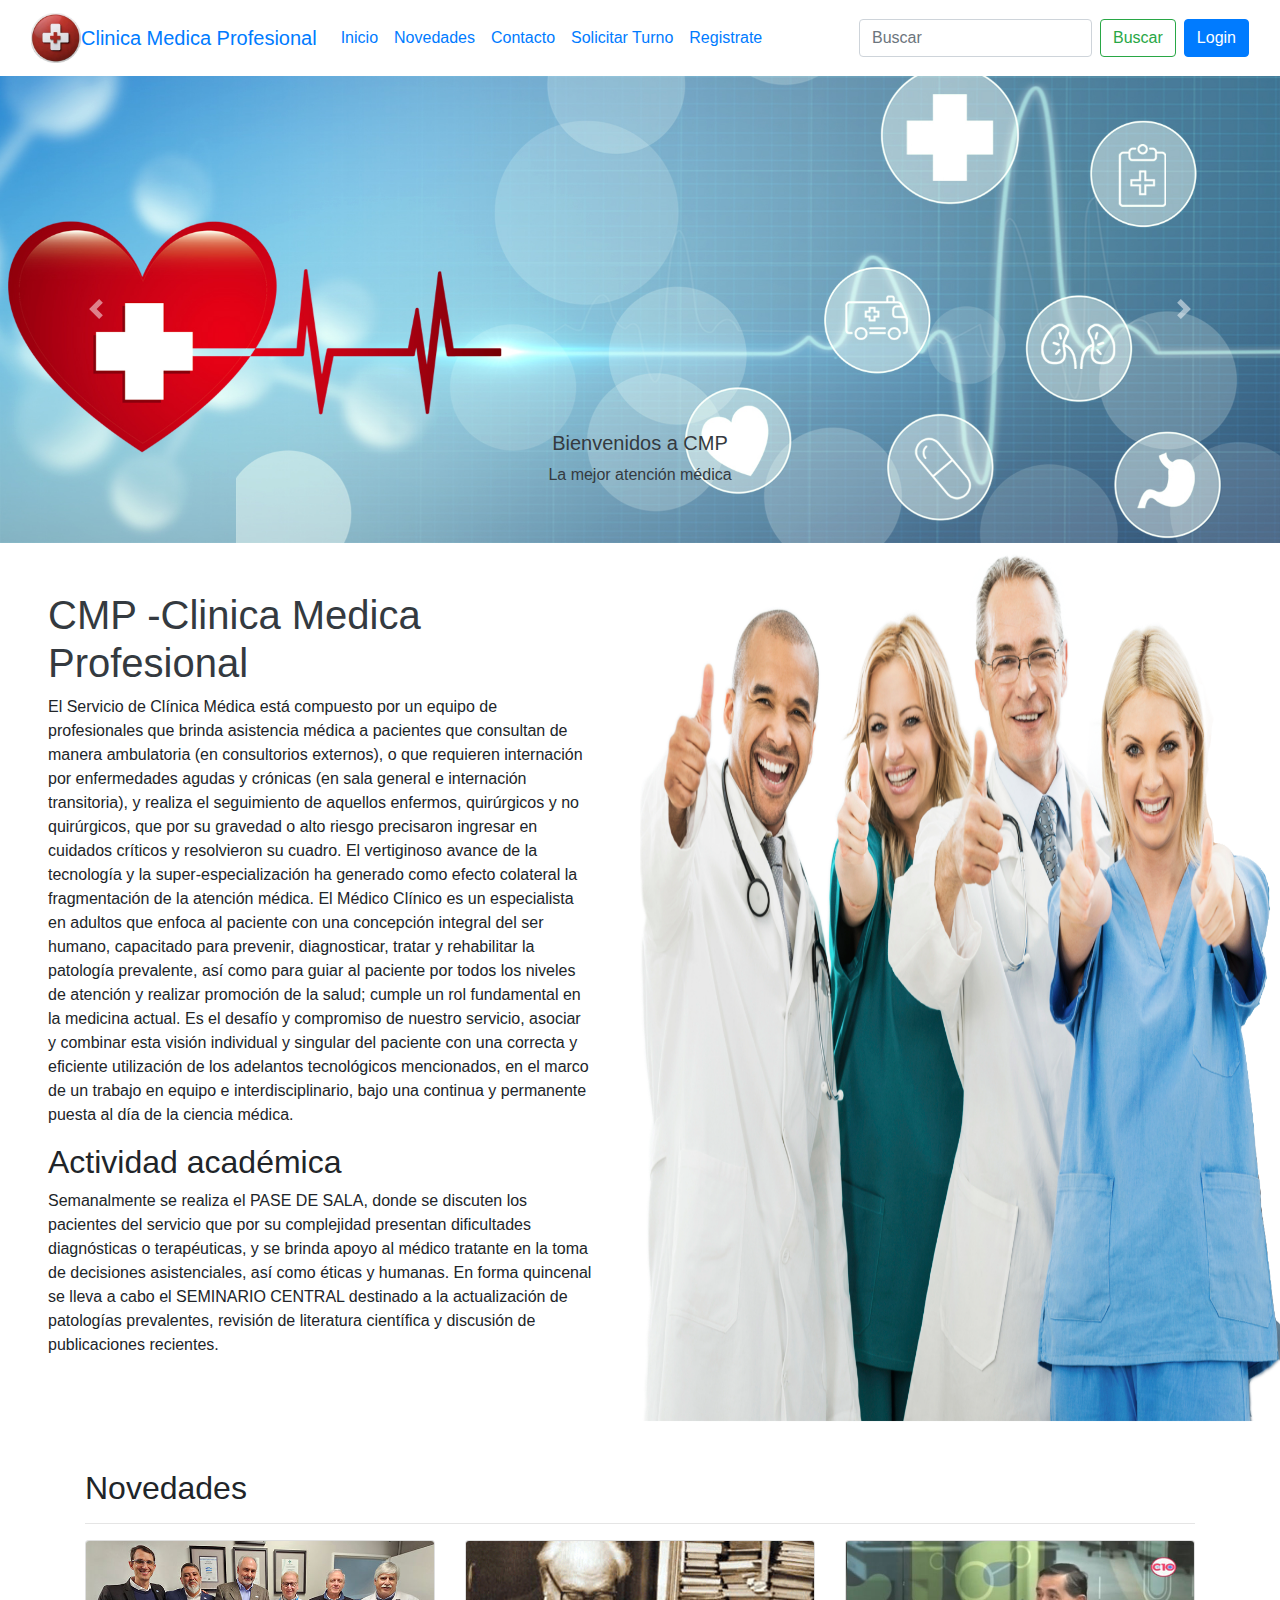
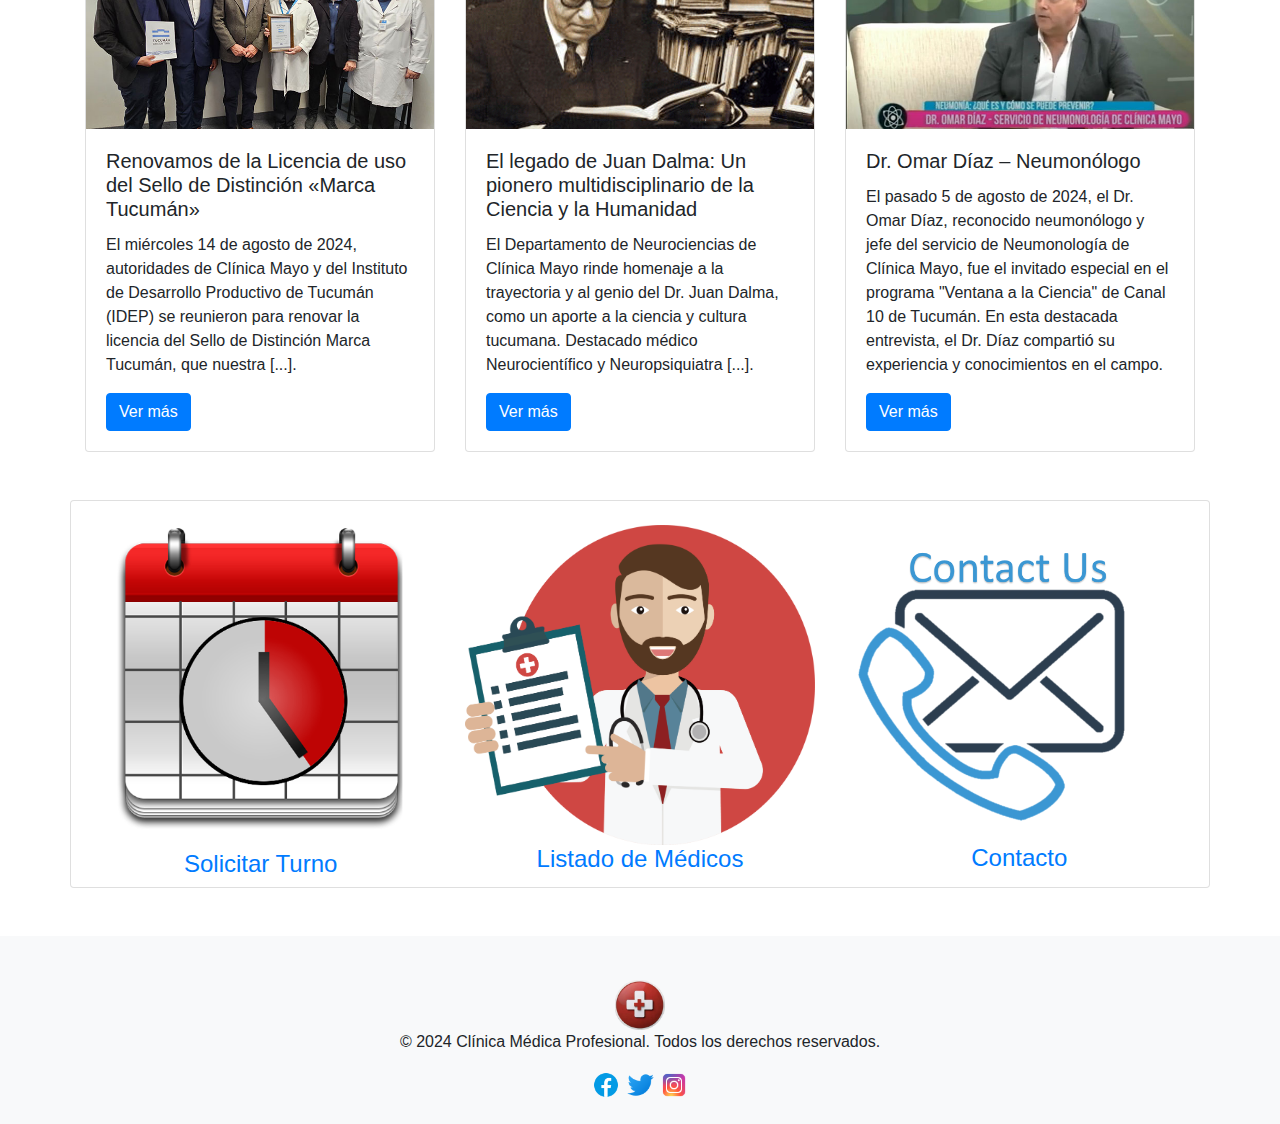
<file: Proyecto CMP/Proyecto CMP/index.html>
<!DOCTYPE html>
<html lang="es">
<head>
    <meta charset="UTF-8">
    <meta name="viewport" content="width=device-width, initial-scale=1.0">
    <title>Clínica Médica Profesional</title>
    <link rel="shortcut icon" href="./assets/logo2.png" type="image/x-icon">
    <link rel="stylesheet" href="css/styles.css">
    <link rel="stylesheet" href="https://stackpath.bootstrapcdn.com/bootstrap/4.5.2/css/bootstrap.min.css">
</head>
<body>
    <header>
    <nav class="navbar navbar-expand-lg bg-body-tertiary">
        <div class="container-fluid">
          <a class="navbar-brand d-flex align-items-center gap-2" href="#"><img class="logo" src="./assets/logo2.png" alt="logo" /><span class="fw-bold">Clinica Medica Profesional</span>
          </a>
        <button class="navbar-toggler" type="button" data-toggle="collapse" data-target="#navbarNav" aria-controls="navbarNav" aria-expanded="false" aria-label="Toggle navigation">
            <span class="navbar-toggler-icon"></span>
        </button>
        <div class="collapse navbar-collapse" id="navbarNav">
            <ul class="navbar-nav mr-auto">
                <li class="nav-item"><a class="nav-link" href="index.html">Inicio</a></li>
                <li class="nav-item"><a class="nav-link" href="novedades.html">Novedades</a></li>
                <li class="nav-item"><a class="nav-link" href="contacto.html">Contacto</a></li>
                <li class="nav-item"><a class="nav-link" href="login.html">Solicitar Turno</a></li>
                <li class="nav-item"><a class="nav-link" href="registro.html">Registrate</a></li>
            
            </ul>
            <form class="form-inline my-2 my-lg-0">
                <input class="form-control mr-sm-2" type="search" placeholder="Buscar" aria-label="Buscar">
                <button class="btn btn-outline-success my-2 my-sm-0" type="submit">Buscar</button>
            </form>
            <a href="login.html" class="btn btn-primary ml-2">Login</a>
        </div>
    </nav>
</header>
<main>
    <section id="clinicCarousel" class="carousel slide" data-ride="carousel">
        <div class="carousel-inner">
            <div class="carousel-item active">
                <img src="./assets/banner7.jpg" class="d-block w-100" alt="...">
                <div class="carousel-caption d-none d-md-block text-dark">
                    <h5>Bienvenidos a CMP</h5>
                    <p>La mejor atención médica</p>
                </div>
            </div>
            <div class="carousel-item">
                <img src="./assets/banner6.jpg" class="d-block w-100" alt="...">
                <div class="carousel-caption d-none d-md-block text-dark">
                    <h5>Servicios de Calidad</h5>
                    <p>Profesionales altamente capacitados</p>
                </div>
            </div>
            <div class="carousel-item">
                <img src="./assets/banner 5.jpg" class="d-block w-100 h-20" alt="...">
                <div class="carousel-caption d-none d-md-block text-dark">
                    <h5>Cuidamos tu Salud</h5>
                    <p>Nos importas tú</p>
                </div>
            </div>
        </div>
        <a class="carousel-control-prev" href="#clinicCarousel" role="button" data-slide="prev">
            <span class="carousel-control-prev-icon" aria-hidden="true"></span>
            <span class="sr-only">Anterior</span>
        </a>
        <a class="carousel-control-next" href="#clinicCarousel" role="button" data-slide="next">
            <span class="carousel-control-next-icon" aria-hidden="true"></span>
            <span class="sr-only">Siguiente</span>
        </a>
    </section>
    <section class="container-fluid">
        <div class="row">
          <div class="col-12 col-md-6 p-3 p-md-5 bg order-2 order-md-1">
            <h1 class="text-dark">CMP -Clinica Medica Profesional</h1>
            <p class="text-Dark"> El Servicio de Clínica Médica está compuesto por un equipo de profesionales que brinda
              asistencia médica a pacientes que consultan de manera ambulatoria (en consultorios externos), o que requieren
              internación por enfermedades agudas y crónicas (en sala general e internación transitoria), y realiza el
              seguimiento de aquellos enfermos, quirúrgicos y no quirúrgicos, que por su gravedad o alto riesgo precisaron
              ingresar en cuidados críticos y resolvieron su cuadro.
              El vertiginoso avance de la tecnología y la super-especialización ha generado como efecto colateral la
              fragmentación de la atención médica.
              El Médico Clínico es un especialista en adultos que enfoca al paciente con una concepción integral del ser
              humano, capacitado para prevenir, diagnosticar, tratar y rehabilitar la patología prevalente, así como para
              guiar al paciente por todos los niveles de atención y realizar promoción de la salud; cumple un rol fundamental
              en la medicina actual.
              Es el desafío y compromiso de nuestro servicio, asociar y combinar esta visión individual y singular del
              paciente con una correcta y eficiente utilización de los adelantos tecnológicos mencionados, en el marco de un
              trabajo en equipo e interdisciplinario, bajo una continua y permanente puesta al día de la ciencia médica.
            </p>
            <h2>Actividad académica</h2>
            <p class="text-Dark"> Semanalmente se realiza el PASE DE SALA, donde se discuten los pacientes del servicio que
              por su complejidad
              presentan dificultades diagnósticas o terapéuticas, y se brinda apoyo al médico tratante en la toma de
              decisiones
              asistenciales, así como éticas y humanas.
              En forma quincenal se lleva a cabo el SEMINARIO CENTRAL destinado a la actualización de patologías prevalentes,
              revisión de literatura científica y discusión de publicaciones recientes.
          </div>
          <div class="col-12 col-md-6 p-0 order-1 order-md-2">
            <img class="h-100 w-100"
              src="./assets/doctores.png"
              alt="Doctor" />
              
          </div>
        </div>
      </section>

    
    <section class="container mt-5">
        <h2>Novedades</h2>
        <hr>
        <div class="row">
            <div class="col-md-4">
                <div class="card">
                    <img src="./assets/Marca-Tucuman-2024-12.jpg" class="card-img-top" alt="...">
                    <div class="card-body">
                        <h5 class="card-title">Renovamos de la Licencia de uso del Sello de Distinción «Marca Tucumán»</h5>
                        <p class="card-text">El miércoles 14 de agosto de 2024, autoridades de Clínica Mayo y del Instituto de Desarrollo Productivo de Tucumán (IDEP) se reunieron para renovar la licencia del Sello de Distinción Marca Tucumán, que nuestra [...].</p>
                        <a href="novedades.html" class="btn btn-primary">Ver más</a>
                    </div>
                </div>
            </div>
            <div class="col-md-4">
                <div class="card">
                    <img src="./assets/dalma_juan.jpg" class="card-img-top" alt="...">
                    <div class="card-body">
                        <h5 class="card-title">El legado de Juan Dalma: Un pionero multidisciplinario de la Ciencia y la Humanidad</h5>
                        <p class="card-text">El Departamento de Neurociencias de Clínica Mayo rinde homenaje a la trayectoria y al genio del Dr. Juan Dalma, como un aporte a la ciencia y cultura tucumana. Destacado médico Neurocientífico y Neuropsiquiatra [...].</p>
                        <a href="novedades.html" class="btn btn-primary">Ver más</a>
                    </div>
                </div>
            </div>
            <div class="col-md-4">
                <div class="card">
                    <img src="./assets/Omar-Diaz.jpg" class="card-img-top" alt="...">
                    <div class="card-body">
                        <h5 class="card-title">Dr. Omar Díaz – Neumonólogo</h5>
                        <p class="card-text">El pasado 5 de agosto de 2024, el Dr. Omar Díaz, reconocido neumonólogo y jefe del servicio de Neumonología de Clínica Mayo, fue el invitado especial en el programa "Ventana a la Ciencia" de Canal 10 de Tucumán. En esta destacada entrevista, el Dr. Díaz compartió su experiencia y conocimientos en el campo.</p>
                        <a href="novedades.html" class="btn btn-primary">Ver más</a>
                    </div>
                </div>
            </div>
        </div>
    </section>

   
    <section class="container card mt-5">
        <div class="row text-center">
            <div class="col-md-4">
                <a href="login.html">
                <img src="./assets/turno.png" class="img-fluid" alt="Solicitar Turno">
                <h4>Solicitar Turno</h4>
                </a>
            </div>
            <div class="col-md-4 mt-4">
                <a href="./listamedicos.html">
                <img src="./assets/medicos.png" class="img-fluid " alt="Listado de Médicos">
                <h4>Listado de Médicos</h4>
                </a>
            </div>
            <div class="col-md-4 mt-4">
                <a href="contacto.html">
                <img src="./assets/contacto.png" class="img-fluid" alt="Contacto">
                <h4>Contacto</h4>
                </a>
            </div>
        </div>
    </section>

</main>
    <footer class="bg-light py-4 mt-5">
        <div class="container text-center">
            <img src="./assets/logo2.png" alt="Logo CMP" width="50">
            <p>&copy; 2024 Clínica Médica Profesional. Todos los derechos reservados.</p>
            <div>
                <a href="#"><img src="./assets/facebook.png" alt="Facebook" width="30"></a>
                <a href="#"><img src="./assets/twitter.png" alt="Twitter" width="30"></a>
                <a href="#"><img src="./assets/instagram.png" alt="Instagram" width="30"></a>
            </div>
        </div>
    </footer>

    <script src="https://code.jquery.com/jquery-3.5.1.slim.min.js"></script>
    <script src="https://cdn.jsdelivr.net/npm/@popperjs/core@2.5.4/dist/umd/popper.min.js"></script>
    <script src="https://stackpath.bootstrapcdn.com/bootstrap/4.5.2/js/bootstrap.min.js"></script>
</body>
</html>
</file>
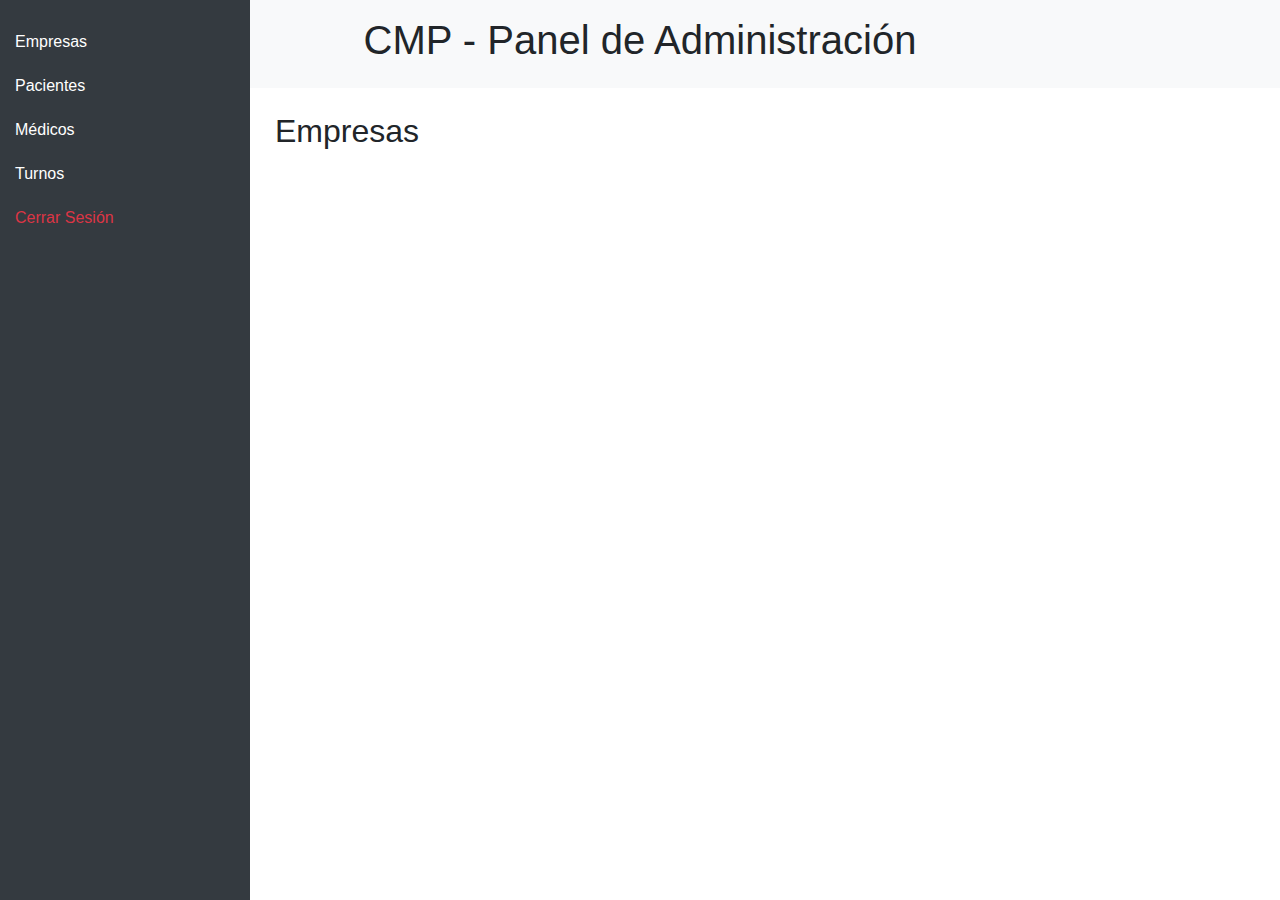
<file: Proyecto CMP/Proyecto CMP/admin_panel.html>
<!DOCTYPE html>
<html lang="es">
<head>
    <meta charset="UTF-8">
    <meta name="viewport" content="width=device-width, initial-scale=1.0">
    <title>Panel de Administración - CMP</title>
    <!-- <link rel="stylesheet" href="css/styles.css"> -->
    <link rel="stylesheet" href="https://stackpath.bootstrapcdn.com/bootstrap/4.5.2/css/bootstrap.min.css">
    <link rel="stylesheet" href="https://cdnjs.cloudflare.com/ajax/libs/font-awesome/5.15.4/css/all.min.css">
    <style>
        .sidebar {
            height: 100vh;
            width: 250px;
            position: fixed;
            top: 0;
            left: 0;
            background-color: #343a40;
            padding-top: 20px;
        }
        .sidebar a {
            color: #fff;
            padding: 10px 15px;
            text-decoration: none;
            display: block;
        }
        .sidebar a:hover {
            background-color: #495057;
        }
        .main-content {
            margin-left: 260px;
        }
        .card {
            margin-bottom: 20px;
        }
        .card-header {
            background-color: #007bff;
            color: #fff;
        }
        .card-body {
            display: flex;
            flex-direction: column;
            justify-content: space-between;
        }
        .card-buttons {
            display: flex;
            justify-content: space-between;
        }
    </style>
</head>
<body>
    <header class="bg-light py-3">
        <div class="container">
            <h1 class="text-center">CMP - Panel de Administración</h1>
        </div>
    </header>

    <div class="sidebar">
        <a href="#" id="nav-empresas">Empresas</a>
        <a href="#" id="nav-pacientes">Pacientes</a>
        <a href="#" id="nav-medicos">Médicos</a>
        <a href="#" id="nav-turnos">Turnos</a>
        <a href="#" id="nav-salir" class="text-danger">Cerrar Sesión</a>
    </div>

    <div class="main-content container mt-4">
        <div id="panel-content">
            <div id="empresas-panel" class="panel">
                <h2>Empresas</h2>
                <div id="lista-empresas" class="row"></div>
            </div>
            <div id="pacientes-panel" class="panel d-none">
                <h2>Pacientes</h2>
                <div id="lista-pacientes" class="row"></div>
            </div>
            <div id="medicos-panel" class="panel d-none">
                <h2>Médicos</h2>
                <div id="lista-medicos" class="row"></div>
            </div>
            <div id="turnos-panel" class="panel d-none">
                <h2>Turnos</h2>
                <div id="lista-turnos" class="row"></div>
            </div>
        </div>
    </div>


    <div class="modal fade" id="detailsModal" tabindex="-1" role="dialog" aria-labelledby="detailsModalLabel" aria-hidden="true">
        <div class="modal-dialog" role="document">
            <div class="modal-content">
                <div class="modal-header">
                    <h5 class="modal-title" id="detailsModalLabel">Detalles</h5>
                    <button type="button" class="close" data-dismiss="modal" aria-label="Close">
                        <span aria-hidden="true">&times;</span>
                    </button>
                </div>
                <div class="modal-body" id="modal-body-content">
               
                </div>
                <div class="modal-footer">
                    <button type="button" class="btn btn-secondary" data-dismiss="modal">Cerrar</button>
                </div>
            </div>
        </div>
    </div>

    <script src="https://code.jquery.com/jquery-3.5.1.slim.min.js"></script>
    <script src="https://cdn.jsdelivr.net/npm/@popperjs/core@2.9.3/dist/umd/popper.min.js"></script>
    <script src="https://stackpath.bootstrapcdn.com/bootstrap/4.5.2/js/bootstrap.min.js"></script>
    <script src="./js/admin_panel.js"></script>
</body>
</html>
</file>
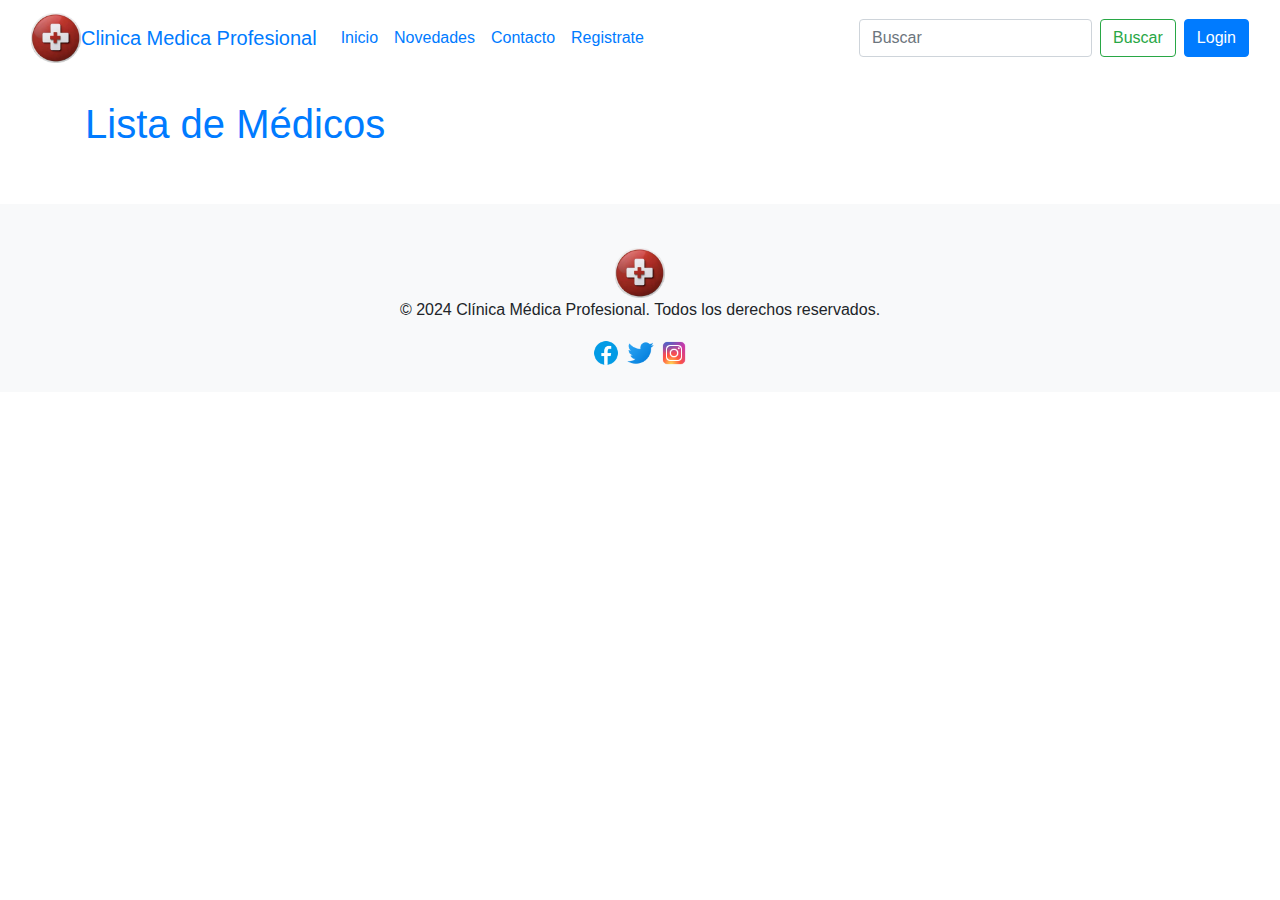
<file: Proyecto CMP/Proyecto CMP/listamedicos.html>
<!DOCTYPE html>
<html lang="es">
<head>
    <meta charset="UTF-8">
    <meta name="viewport" content="width=device-width, initial-scale=1.0">
    <title>Lista de Médicos - CMP</title>
    <link rel="shortcut icon" href="./assets/logo2.png" type="image/x-icon">
    <link rel="stylesheet" href="css/styles.css">
    <link rel="stylesheet" href="https://stackpath.bootstrapcdn.com/bootstrap/4.5.2/css/bootstrap.min.css">
</head>
<body>
    <header>
        <nav class="navbar navbar-expand-lg bg-body-tertiary">
            <div class="container-fluid">
              <a class="navbar-brand d-flex align-items-center gap-2" href="#"><img class="logo" src="./assets/logo2.png" alt="logo" /><span class="fw-bold">Clinica Medica Profesional</span>
              </a>
            <button class="navbar-toggler" type="button" data-toggle="collapse" data-target="#navbarNav" aria-controls="navbarNav" aria-expanded="false" aria-label="Toggle navigation">
                <span class="navbar-toggler-icon"></span>
            </button>
            <div class="collapse navbar-collapse" id="navbarNav">
                <ul class="navbar-nav mr-auto">
                    <li class="nav-item"><a class="nav-link" href="index.html">Inicio</a></li>
                    <li class="nav-item"><a class="nav-link" href="novedades.html">Novedades</a></li>
                    <li class="nav-item"><a class="nav-link" href="contacto.html">Contacto</a></li>
                    <li class="nav-item"><a class="nav-link" href="registro.html">Registrate</a></li>
                
                </ul>
                <form class="form-inline my-2 my-lg-0">
                    <input class="form-control mr-sm-2" type="search" placeholder="Buscar" aria-label="Buscar">
                    <button class="btn btn-outline-success my-2 my-sm-0" type="submit">Buscar</button>
                </form>
                <a href="login.html" class="btn btn-primary ml-2">Login</a>
            </div>
        </nav>
    </header>

    <main class="container mt-4">
        <h1>Lista de Médicos</h1>
        <div id="lista-medicos" class="row"></div>
    </main>
    <footer class="bg-light py-4 mt-5">
        <div class="container text-center">
            <img src="./assets/logo2.png" alt="Logo CMP" width="50">
            <p>&copy; 2024 Clínica Médica Profesional. Todos los derechos reservados.</p>
            <div>
                <a href="#"><img src="./assets/facebook.png" alt="Facebook" width="30"></a>
                <a href="#"><img src="./assets/twitter.png" alt="Twitter" width="30"></a>
                <a href="#"><img src="./assets/instagram.png" alt="Instagram" width="30"></a>
            </div>
        </div>
    </footer>

    <script src="https://code.jquery.com/jquery-3.5.1.slim.min.js"></script>
    <script src="https://cdn.jsdelivr.net/npm/@popperjs/core@2.5.4/dist/umd/popper.min.js"></script>
    <script src="https://stackpath.bootstrapcdn.com/bootstrap/4.5.2/js/bootstrap.min.js"></script>
    <script src="./js/listamedicos.js"></script>
</body>
</html>
</file>
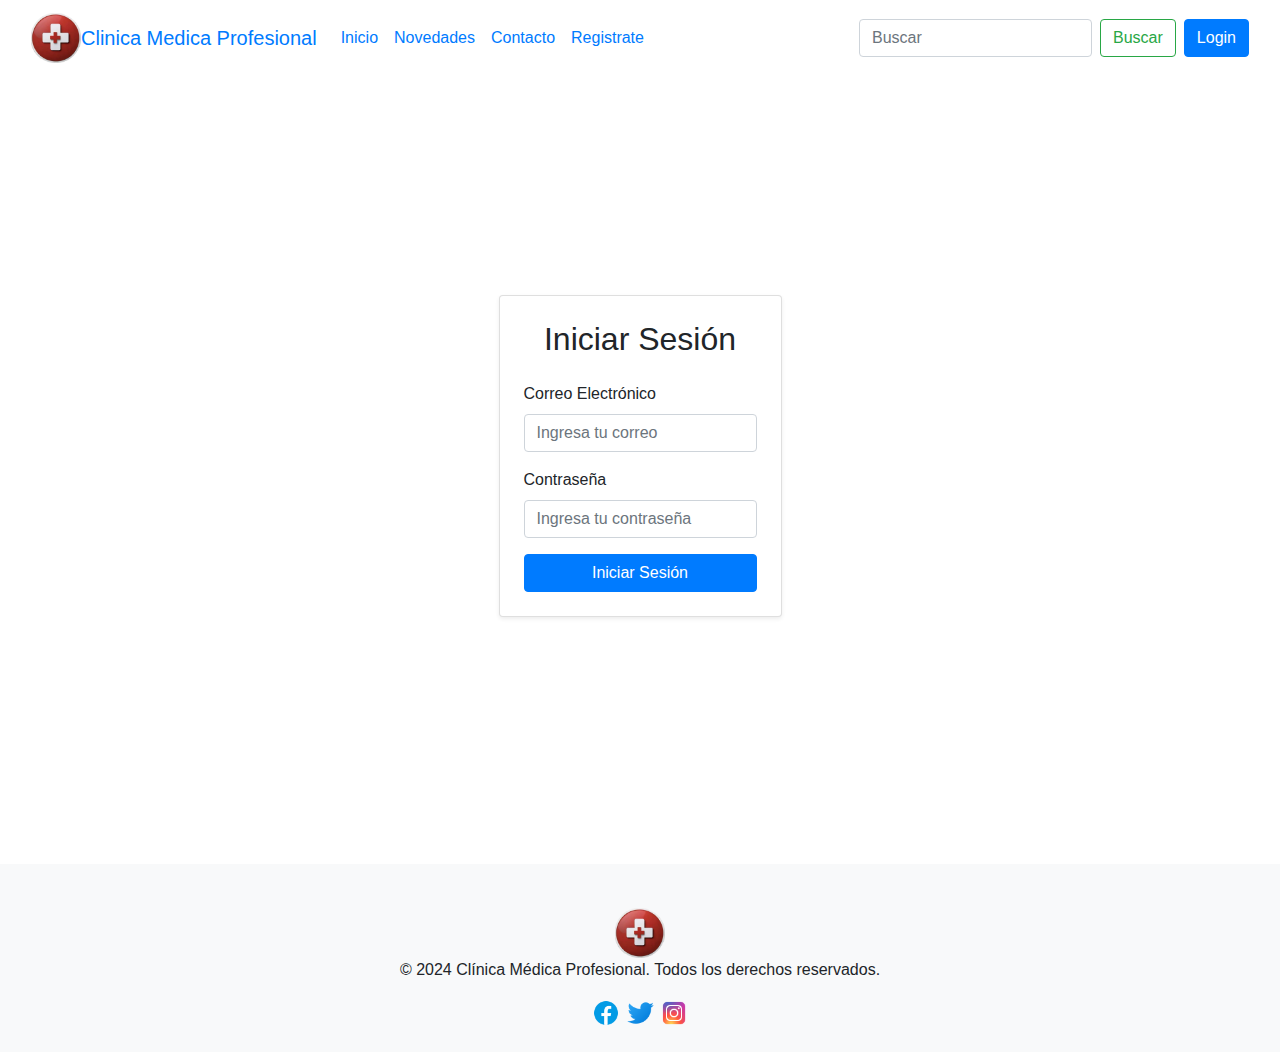
<file: Proyecto CMP/Proyecto CMP/login.html>
<!DOCTYPE html>
<html lang="es">
<head>
    <meta charset="UTF-8">
    <meta name="viewport" content="width=device-width, initial-scale=1.0">
    <title>Login - CMP</title>
    <link rel="shortcut icon" href="./assets/logo2.png" type="image/x-icon">

    <link rel="stylesheet" href="css/styles.css">
    <link rel="stylesheet" href="https://stackpath.bootstrapcdn.com/bootstrap/4.5.2/css/bootstrap.min.css">
</head>
<body>
    <nav class="navbar navbar-expand-lg bg-body-tertiary">
        <div class="container-fluid">
          <a class="navbar-brand d-flex align-items-center gap-2" href="#"><img class="logo" src="./assets/logo2.png" alt="logo" /><span class="fw-bold">Clinica Medica Profesional</span>
          </a>
        <button class="navbar-toggler" type="button" data-toggle="collapse" data-target="#navbarNav" aria-controls="navbarNav" aria-expanded="false" aria-label="Toggle navigation">
            <span class="navbar-toggler-icon"></span>
        </button>
        <div class="collapse navbar-collapse" id="navbarNav">
            <ul class="navbar-nav mr-auto">
                <li class="nav-item"><a class="nav-link" href="index.html">Inicio</a></li>
                <li class="nav-item"><a class="nav-link" href="novedades.html">Novedades</a></li>
                <li class="nav-item"><a class="nav-link" href="contacto.html">Contacto</a></li>
                <li class="nav-item"><a class="nav-link" href="registro.html">Registrate</a></li>
            
            </ul>
            <form class="form-inline my-2 my-lg-0">
                <input class="form-control mr-sm-2" type="search" placeholder="Buscar" aria-label="Buscar">
                <button class="btn btn-outline-success my-2 my-sm-0" type="submit">Buscar</button>
            </form>
            <a href="login.html" class="btn btn-primary ml-2">Login</a>
        </div>
    </nav>
    <section class="container d-flex justify-content-center align-items-center" style="min-height: 80vh;">
        <div class="card p-4 shadow-sm">
            <h2 class="text-center mb-4">Iniciar Sesión</h2>
            <form id="loginForm">
                <div class="form-group">
                    <label for="email">Correo Electrónico</label>
                    <input type="email" class="form-control" id="email" placeholder="Ingresa tu correo" required>
                </div>
                <div class="form-group">
                    <label for="password">Contraseña</label>
                    <input type="password" class="form-control" id="password" placeholder="Ingresa tu contraseña" required>
                </div>
                <button type="submit" class="btn btn-primary btn-block">Iniciar Sesión</button>
            </form>
        </div>
    </section>
    <footer class="bg-light py-4 mt-5">
        <div class="container text-center">
            <img src="./assets/logo2.png" alt="Logo CMP" width="50">
            <p>&copy; 2024 Clínica Médica Profesional. Todos los derechos reservados.</p>
            <div>
                <a href="#"><img src="./assets/facebook.png" alt="Facebook" width="30"></a>
                <a href="#"><img src="./assets/twitter.png" alt="Twitter" width="30"></a>
                <a href="#"><img src="./assets/instagram.png" alt="Instagram" width="30"></a>
            </div>
        </div>
    </footer>
    
    <script src="js/login.js"></script>
</body>
</html>
</file>
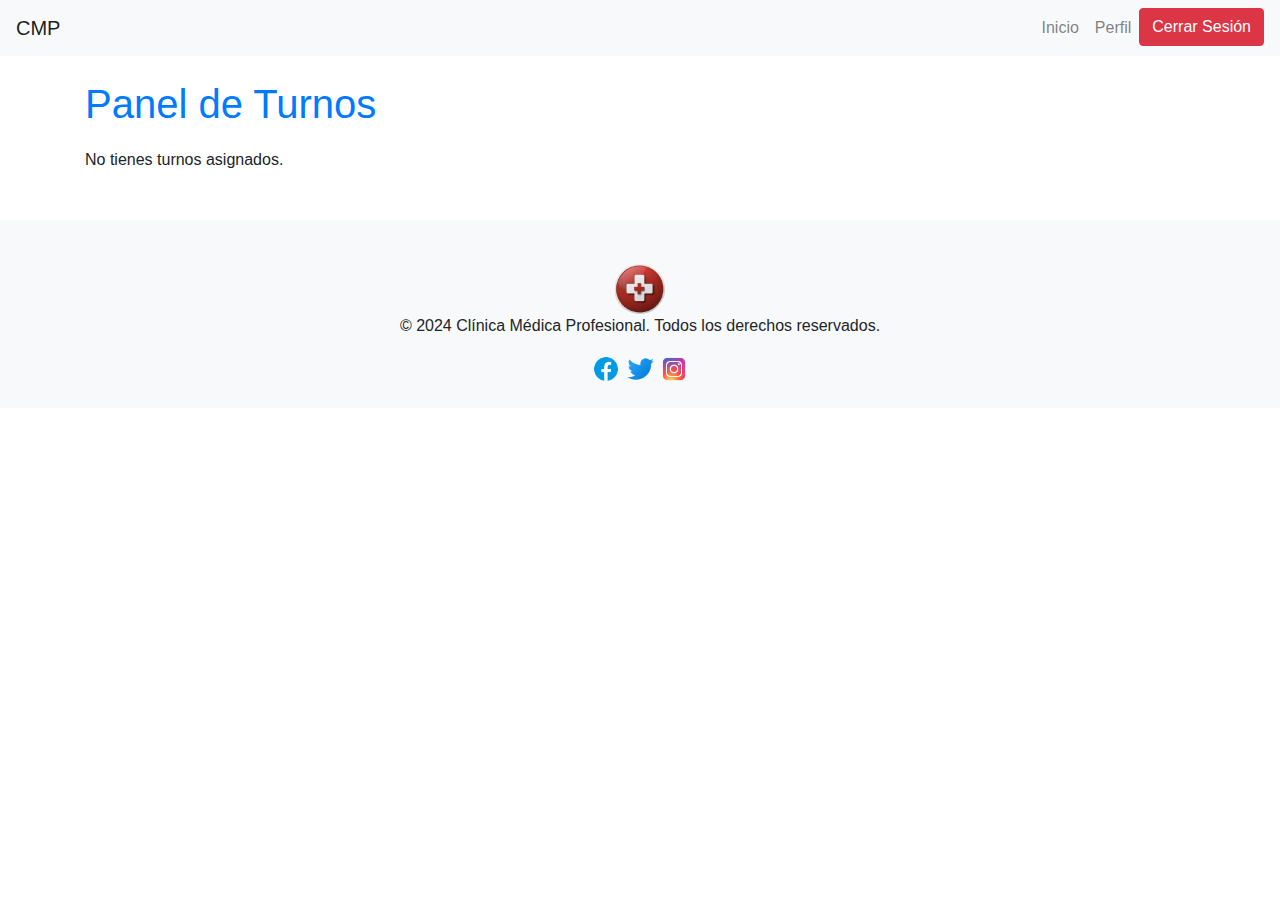
<file: Proyecto CMP/Proyecto CMP/medico.html>
<!DOCTYPE html>
<html lang="es">
<head>
    <meta charset="UTF-8">
    <meta name="viewport" content="width=device-width, initial-scale=1.0">
    <title>Médico - CMP</title>
    <link rel="shortcut icon" href="./assets/logo2.png" type="image/x-icon">

    <link rel="stylesheet" href="css/styles.css">
    <link rel="stylesheet" href="https://stackpath.bootstrapcdn.com/bootstrap/4.5.2/css/bootstrap.min.css">
</head>
<body>
    <header>
        <nav class="navbar navbar-expand-lg navbar-light bg-light">
            <a class="navbar-brand" href="#">CMP</a>
            <button class="navbar-toggler" type="button" data-toggle="collapse" data-target="#navbarNav" aria-controls="navbarNav" aria-expanded="false" aria-label="Toggle navigation">
                <span class="navbar-toggler-icon"></span>
            </button>
            <div class="collapse navbar-collapse" id="navbarNav">
                <ul class="navbar-nav ml-auto">
                    <li class="nav-item">
                        <a class="nav-link" href="#">Inicio</a>
                    </li>
                    <li class="nav-item">
                        <a class="nav-link" href="#">Perfil</a>
                    </li>
                    <li class="nav-item">
                        <a href="index.html">
                        <button class="btn btn-danger">Cerrar Sesión</button>
                    </a>
                    </li>
                </ul>
            </div>
        </nav>
    </header>

    <main class="container mt-4">
        <h1>Panel de Turnos</h1>
        <div id="turnos-medico" class="turnos-list"></div>
    </main>
    <footer class="bg-light py-4 mt-5">
        <div class="container text-center">
            <img src="./assets/logo2.png" alt="Logo CMP" width="50">
            <p>&copy; 2024 Clínica Médica Profesional. Todos los derechos reservados.</p>
            <div>
                <a href="#"><img src="./assets/facebook.png" alt="Facebook" width="30"></a>
                <a href="#"><img src="./assets/twitter.png" alt="Twitter" width="30"></a>
                <a href="#"><img src="./assets/instagram.png" alt="Instagram" width="30"></a>
            </div>
        </div>
    </footer>
    <script src="./js/medico.js"></script>
</body>
</html>
</file>
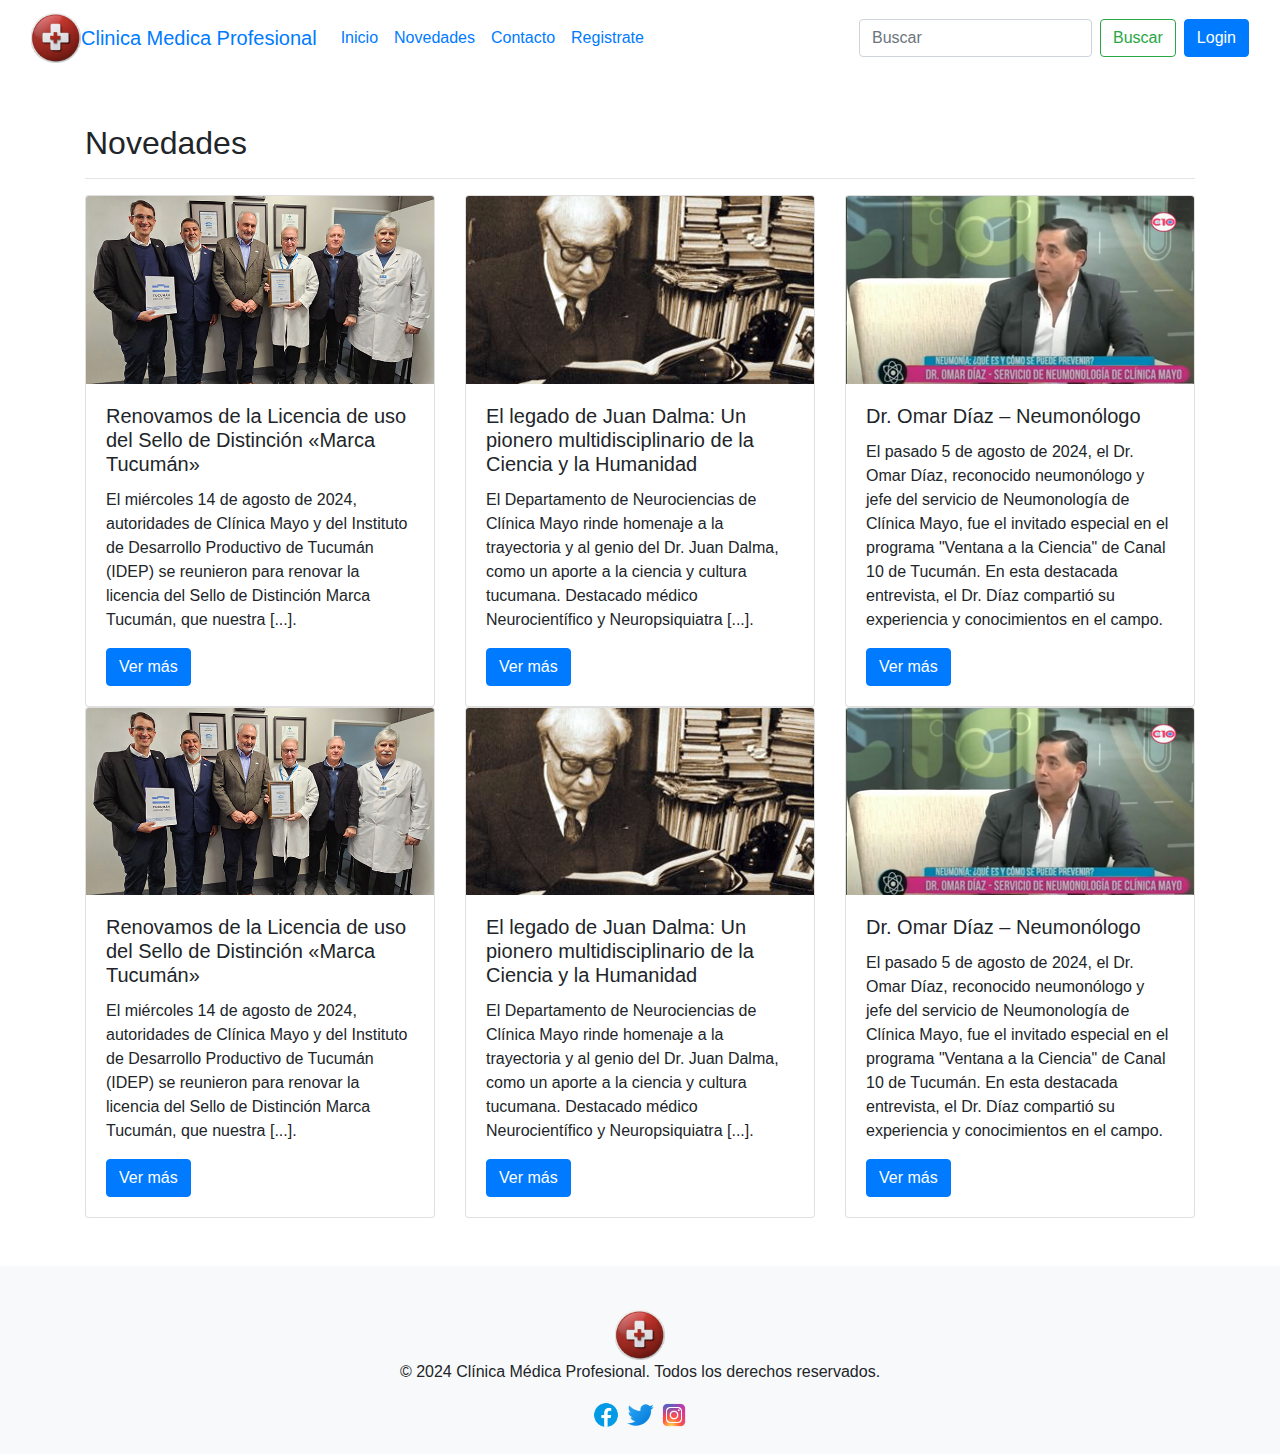
<file: Proyecto CMP/Proyecto CMP/novedades.html>
<!DOCTYPE html>
<html lang="es">
<head>
    <meta charset="UTF-8">
    <meta name="viewport" content="width=device-width, initial-scale=1.0">
    <title>Clínica Médica Profesional</title>
    <link rel="shortcut icon" href="./assets/logo2.png" type="image/x-icon">
    <link rel="stylesheet" href="css/styles.css">
    <link rel="stylesheet" href="https://stackpath.bootstrapcdn.com/bootstrap/4.5.2/css/bootstrap.min.css">
</head>
<body>
    <header>
        <nav class="navbar navbar-expand-lg bg-body-tertiary">
            <div class="container-fluid">
              <a class="navbar-brand d-flex align-items-center gap-2" href="#"><img class="logo" src="./assets/logo2.png" alt="logo" /><span class="fw-bold">Clinica Medica Profesional</span>
              </a>
            <button class="navbar-toggler" type="button" data-toggle="collapse" data-target="#navbarNav" aria-controls="navbarNav" aria-expanded="false" aria-label="Toggle navigation">
                <span class="navbar-toggler-icon"></span>
            </button>
            <div class="collapse navbar-collapse" id="navbarNav">
                <ul class="navbar-nav mr-auto">
                    <li class="nav-item"><a class="nav-link" href="index.html">Inicio</a></li>
                    <li class="nav-item"><a class="nav-link" href="novedades.html">Novedades</a></li>
                    <li class="nav-item"><a class="nav-link" href="contacto.html">Contacto</a></li>
                    <li class="nav-item"><a class="nav-link" href="registro.html">Registrate</a></li>
                
                </ul>
                <form class="form-inline my-2 my-lg-0">
                    <input class="form-control mr-sm-2" type="search" placeholder="Buscar" aria-label="Buscar">
                    <button class="btn btn-outline-success my-2 my-sm-0" type="submit">Buscar</button>
                </form>
                <a href="login.html" class="btn btn-primary ml-2">Login</a>
            </div>
        </nav>
    </header>
    
    <main>
        <section class="container mt-5">
            <h2>Novedades</h2>
            <hr>
            <div class="row">
                <div class="col-md-4">
                    <div class="card">
                        <img src="./assets/Marca-Tucuman-2024-12.jpg" class="card-img-top" alt="...">
                        <div class="card-body">
                            <h5 class="card-title">Renovamos de la Licencia de uso del Sello de Distinción «Marca Tucumán»</h5>
                            <p class="card-text">El miércoles 14 de agosto de 2024, autoridades de Clínica Mayo y del Instituto de Desarrollo Productivo de Tucumán (IDEP) se reunieron para renovar la licencia del Sello de Distinción Marca Tucumán, que nuestra [...].</p>
                            <a href="novedades.html" class="btn btn-primary">Ver más</a>
                        </div>
                    </div>
                </div>
                <div class="col-md-4">
                    <div class="card">
                        <img src="./assets/dalma_juan.jpg" class="card-img-top" alt="...">
                        <div class="card-body">
                            <h5 class="card-title">El legado de Juan Dalma: Un pionero multidisciplinario de la Ciencia y la Humanidad</h5>
                            <p class="card-text">El Departamento de Neurociencias de Clínica Mayo rinde homenaje a la trayectoria y al genio del Dr. Juan Dalma, como un aporte a la ciencia y cultura tucumana. Destacado médico Neurocientífico y Neuropsiquiatra [...].</p>
                            <a href="novedades.html" class="btn btn-primary">Ver más</a>
                        </div>
                    </div>
                </div>
                <div class="col-md-4">
                    <div class="card">
                        <img src="./assets/Omar-Diaz.jpg" class="card-img-top" alt="...">
                        <div class="card-body">
                            <h5 class="card-title">Dr. Omar Díaz – Neumonólogo</h5>
                            <p class="card-text">El pasado 5 de agosto de 2024, el Dr. Omar Díaz, reconocido neumonólogo y jefe del servicio de Neumonología de Clínica Mayo, fue el invitado especial en el programa "Ventana a la Ciencia" de Canal 10 de Tucumán. En esta destacada entrevista, el Dr. Díaz compartió su experiencia y conocimientos en el campo.</p>
                            <a href="novedades.html" class="btn btn-primary">Ver más</a>
                        </div>
                    </div>
                </div>
                <div class="col-md-4">
                    <div class="card">
                        <img src="./assets/Marca-Tucuman-2024-12.jpg" class="card-img-top" alt="...">
                        <div class="card-body">
                            <h5 class="card-title">Renovamos de la Licencia de uso del Sello de Distinción «Marca Tucumán»</h5>
                            <p class="card-text">El miércoles 14 de agosto de 2024, autoridades de Clínica Mayo y del Instituto de Desarrollo Productivo de Tucumán (IDEP) se reunieron para renovar la licencia del Sello de Distinción Marca Tucumán, que nuestra [...].</p>
                            <a href="novedades.html" class="btn btn-primary">Ver más</a>
                        </div>
                    </div>
                </div>
                <div class="col-md-4">
                    <div class="card">
                        <img src="./assets/dalma_juan.jpg" class="card-img-top" alt="...">
                        <div class="card-body">
                            <h5 class="card-title">El legado de Juan Dalma: Un pionero multidisciplinario de la Ciencia y la Humanidad</h5>
                            <p class="card-text">El Departamento de Neurociencias de Clínica Mayo rinde homenaje a la trayectoria y al genio del Dr. Juan Dalma, como un aporte a la ciencia y cultura tucumana. Destacado médico Neurocientífico y Neuropsiquiatra [...].</p>
                            <a href="novedades.html" class="btn btn-primary">Ver más</a>
                        </div>
                    </div>
                </div>
                <div class="col-md-4">
                    <div class="card">
                        <img src="./assets/Omar-Diaz.jpg" class="card-img-top" alt="...">
                        <div class="card-body">
                            <h5 class="card-title">Dr. Omar Díaz – Neumonólogo</h5>
                            <p class="card-text">El pasado 5 de agosto de 2024, el Dr. Omar Díaz, reconocido neumonólogo y jefe del servicio de Neumonología de Clínica Mayo, fue el invitado especial en el programa "Ventana a la Ciencia" de Canal 10 de Tucumán. En esta destacada entrevista, el Dr. Díaz compartió su experiencia y conocimientos en el campo.</p>
                            <a href="novedades.html" class="btn btn-primary">Ver más</a>
                        </div>
                    </div>
                </div>
            </div>
        </section>
    </main>
        <footer class="bg-light py-4 mt-5">
            <div class="container text-center">
                <img src="./assets/logo2.png" alt="Logo CMP" width="50">
                <p>&copy; 2024 Clínica Médica Profesional. Todos los derechos reservados.</p>
                <div>
                    <a href="#"><img src="./assets/facebook.png" alt="Facebook" width="30"></a>
                    <a href="#"><img src="./assets/twitter.png" alt="Twitter" width="30"></a>
                    <a href="#"><img src="./assets/instagram.png" alt="Instagram" width="30"></a>
                </div>
            </div>
        </footer>
    <script src="./js/novedades.js"></script>
</body>
</html>
</file>
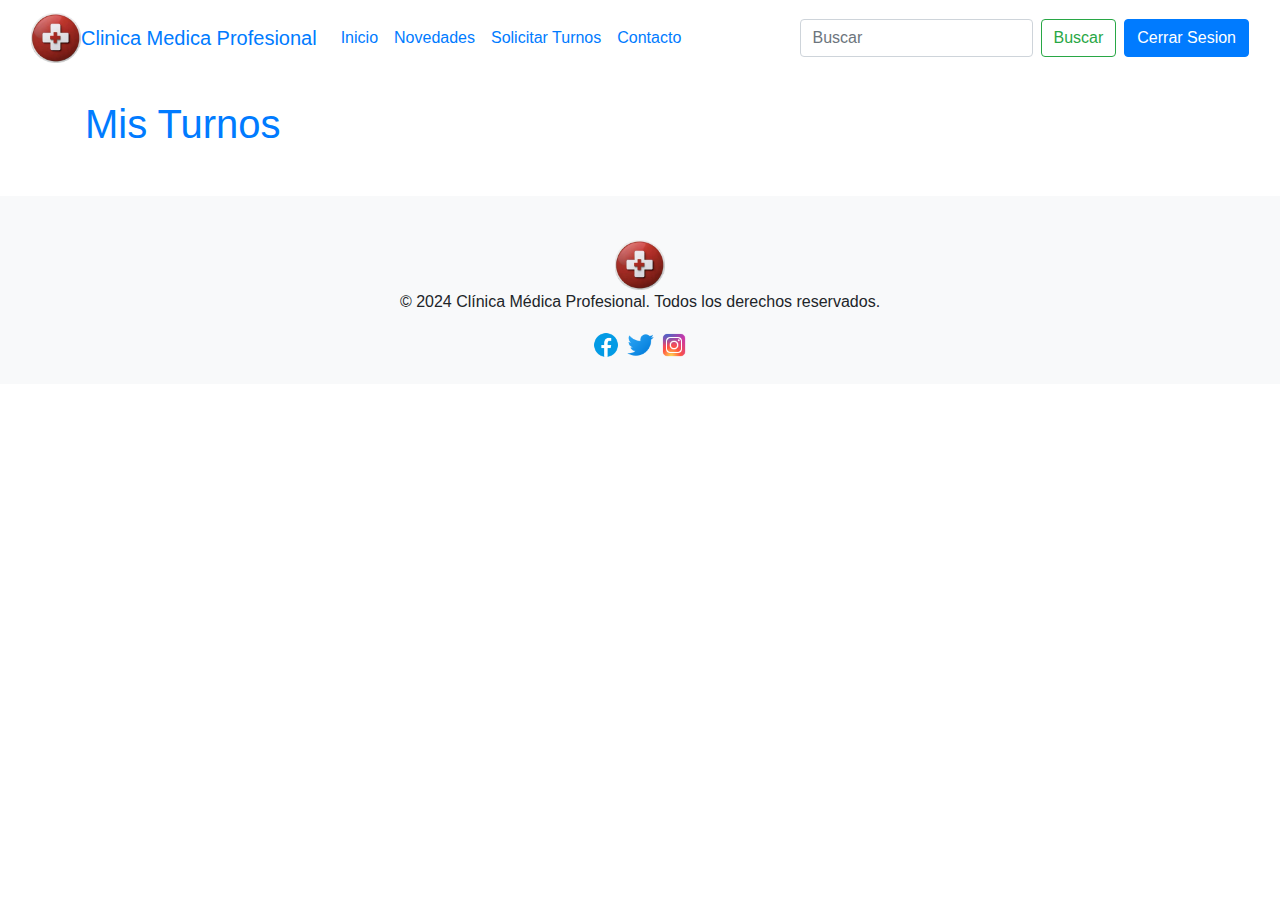
<file: Proyecto CMP/Proyecto CMP/paciente.html>
<!DOCTYPE html>
<html lang="es">
<head>
    <meta charset="UTF-8">
    <meta name="viewport" content="width=device-width, initial-scale=1.0">
    <title>Paciente - CMP</title>
    <link rel="shortcut icon" href="./assets/logo2.png" type="image/x-icon">
    <link rel="stylesheet" href="css/styles.css">
    <link rel="stylesheet" href="https://stackpath.bootstrapcdn.com/bootstrap/4.5.2/css/bootstrap.min.css">
</head>
<body>
    <header>
        <nav class="navbar navbar-expand-lg bg-body-tertiary">
            <div class="container-fluid">
              <a class="navbar-brand d-flex align-items-center gap-2" href="#"><img class="logo" src="./assets/logo2.png" alt="logo" /><span class="fw-bold">Clinica Medica Profesional</span>
              </a>
            <button class="navbar-toggler" type="button" data-toggle="collapse" data-target="#navbarNav" aria-controls="navbarNav" aria-expanded="false" aria-label="Toggle navigation">
                <span class="navbar-toggler-icon"></span>
            </button>
            <div class="collapse navbar-collapse" id="navbarNav">
                <ul class="navbar-nav mr-auto">
                    <li class="nav-item"><a class="nav-link" href="index.html">Inicio</a></li>
                    <li class="nav-item"><a class="nav-link" href="novedades.html">Novedades</a></li>
                    <li class="nav-item"><a class="nav-link" href="solicitar_turnos.html">Solicitar Turnos</a></li>
                    <li class="nav-item"><a class="nav-link" href="contacto.html">Contacto</a></li>
                
                </ul>
                <form class="form-inline my-2 my-lg-0">
                    <input class="form-control mr-sm-2" type="search" placeholder="Buscar" aria-label="Buscar">
                    <button class="btn btn-outline-success my-2 my-sm-0" type="submit">Buscar</button>
                </form>
                <a href="index.html" class="btn btn-primary ml-2">Cerrar Sesion</a>
            </div>
        </nav>
    </header>

    <main class="container mt-4">
        <h1>Mis Turnos</h1>
        <div id="turnos-paciente" class="turnos-list"></div>
    </main>
    <footer class="bg-light py-4 mt-5">
        <div class="container text-center">
            <img src="./assets/logo2.png" alt="Logo CMP" width="50">
            <p>&copy; 2024 Clínica Médica Profesional. Todos los derechos reservados.</p>
            <div>
                <a href="#"><img src="./assets/facebook.png" alt="Facebook" width="30"></a>
                <a href="#"><img src="./assets/twitter.png" alt="Twitter" width="30"></a>
                <a href="#"><img src="./assets/instagram.png" alt="Instagram" width="30"></a>
            </div>
        </div>
    </footer>
    <script src="./js/paciente.js"></script>
</body>
</html>
</file>
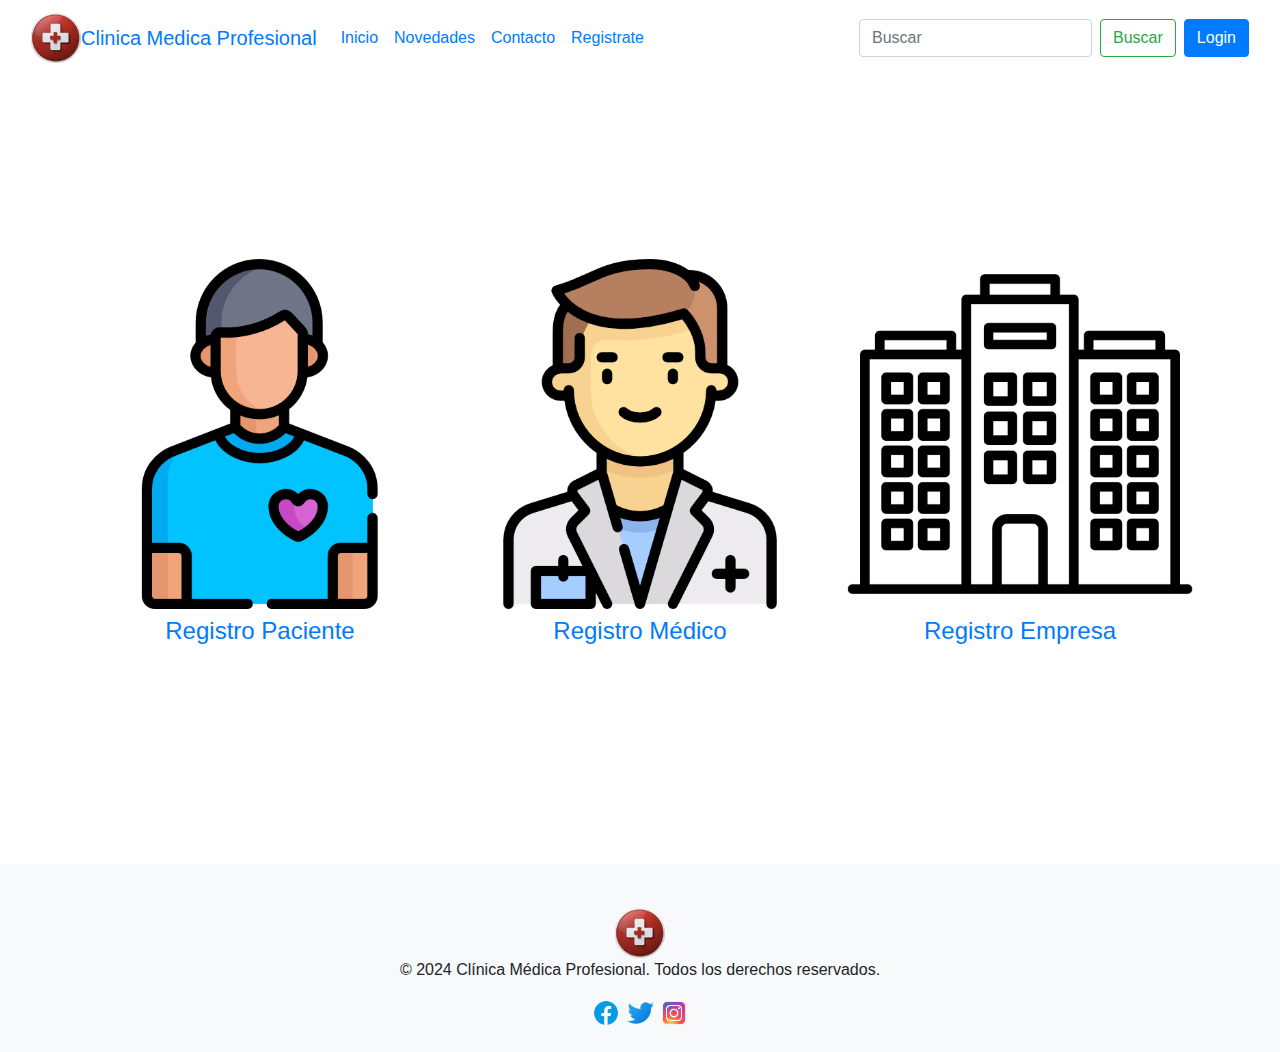
<file: Proyecto CMP/Proyecto CMP/registro.html>
<!DOCTYPE html>
<html lang="es">
<head>
    <meta charset="UTF-8">
    <meta name="viewport" content="width=device-width, initial-scale=1.0">
    <title>Registro - CMP</title>
    <link rel="shortcut icon" href="./assets/logo2.png" type="image/x-icon">
    <link rel="stylesheet" href="css/styles.css">
    <link rel="stylesheet" href="https://stackpath.bootstrapcdn.com/bootstrap/4.5.2/css/bootstrap.min.css">
</head>
<body>
    <nav class="navbar navbar-expand-lg bg-body-tertiary">
        <div class="container-fluid">
          <a class="navbar-brand d-flex align-items-center gap-2" href="#"><img class="logo" src="./assets/logo2.png" alt="logo" /><span class="fw-bold">Clinica Medica Profesional</span>
          </a>
        <button class="navbar-toggler" type="button" data-toggle="collapse" data-target="#navbarNav" aria-controls="navbarNav" aria-expanded="false" aria-label="Toggle navigation">
            <span class="navbar-toggler-icon"></span>
        </button>
        <div class="collapse navbar-collapse" id="navbarNav">
            <ul class="navbar-nav mr-auto">
                <li class="nav-item"><a class="nav-link" href="index.html">Inicio</a></li>
                <li class="nav-item"><a class="nav-link" href="novedades.html">Novedades</a></li>
                <li class="nav-item"><a class="nav-link" href="contacto.html">Contacto</a></li>
                <li class="nav-item"><a class="nav-link" href="registro.html">Registrate</a></li>
            
            </ul>
            <form class="form-inline my-2 my-lg-0">
                <input class="form-control mr-sm-2" type="search" placeholder="Buscar" aria-label="Buscar">
                <button class="btn btn-outline-success my-2 my-sm-0" type="submit">Buscar</button>
            </form>
            <a href="login.html" class="btn btn-primary ml-2">Login</a>
        </div>
    </nav>

    <section class="container d-flex justify-content-center align-items-center" style="min-height: 80vh;">
        <div class="row">
            <div class="col-md-4 text-center">
                <a href="registropaciente.html">
                    <img src="./assets/paciente.png" alt="Registro Paciente" class="img-fluid mb-2">
                    <h4>Registro Paciente</h4>
                </a>
            </div>
            <div class="col-md-4 text-center">
                <a href="registromedico.html">
                    <img src="./assets/doctor.png" alt="Registro Medico" class="img-fluid mb-2">
                    <h4>Registro Médico</h4>
                </a>
            </div>
            <div class="col-md-4 text-center">
                <a href="registroempresa.html">
                    <img src="./assets/empresa.png" alt="Registro Empresa" class="img-fluid mb-2">
                    <h4>Registro Empresa</h4>
                </a>
            </div>
        </div>
    </section>
    <footer class="bg-light py-4 mt-5">
        <div class="container text-center">
            <img src="./assets/logo2.png" alt="Logo CMP" width="50">
            <p>&copy; 2024 Clínica Médica Profesional. Todos los derechos reservados.</p>
            <div>
                <a href="#"><img src="./assets/facebook.png" alt="Facebook" width="30"></a>
                <a href="#"><img src="./assets/twitter.png" alt="Twitter" width="30"></a>
                <a href="#"><img src="./assets/instagram.png" alt="Instagram" width="30"></a>
            </div>
        </div>
    </footer>
    
</body>
</html>
</file>
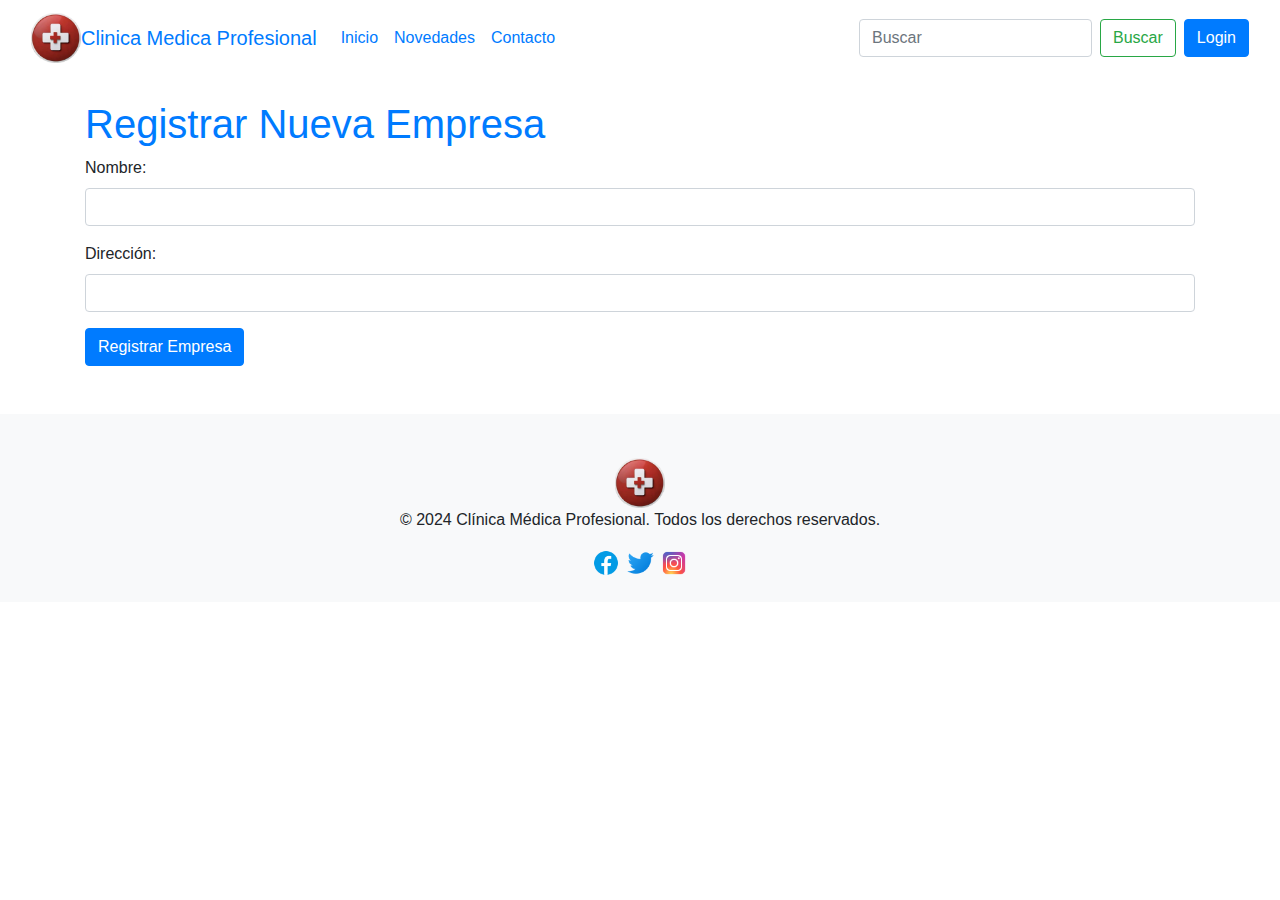
<file: Proyecto CMP/Proyecto CMP/registroempresa.html>
<!DOCTYPE html>
<html lang="es">
<head>
    <meta charset="UTF-8">
    <meta name="viewport" content="width=device-width, initial-scale=1.0">
    <title>Registrar Empresa - CMP</title>
    <link rel="shortcut icon" href="./assets/logo2.png" type="image/x-icon">
    <link rel="stylesheet" href="css/styles.css">
    <link rel="stylesheet" href="https://stackpath.bootstrapcdn.com/bootstrap/4.5.2/css/bootstrap.min.css">
</head>
<body>
    <header>
        <nav class="navbar navbar-expand-lg bg-body-tertiary">
            <div class="container-fluid">
              <a class="navbar-brand d-flex align-items-center gap-2" href="#"><img class="logo" src="./assets/logo2.png" alt="logo" /><span class="fw-bold">Clinica Medica Profesional</span>
              </a>
            <button class="navbar-toggler" type="button" data-toggle="collapse" data-target="#navbarNav" aria-controls="navbarNav" aria-expanded="false" aria-label="Toggle navigation">
                <span class="navbar-toggler-icon"></span>
            </button>
            <div class="collapse navbar-collapse" id="navbarNav">
                <ul class="navbar-nav mr-auto">
                    <li class="nav-item"><a class="nav-link" href="index.html">Inicio</a></li>
                    <li class="nav-item"><a class="nav-link" href="novedades.html">Novedades</a></li>
                    <li class="nav-item"><a class="nav-link" href="contacto.html">Contacto</a></li>
                </ul>
                <form class="form-inline my-2 my-lg-0">
                    <input class="form-control mr-sm-2" type="search" placeholder="Buscar" aria-label="Buscar">
                    <button class="btn btn-outline-success my-2 my-sm-0" type="submit">Buscar</button>
                </form>
                <a href="login.html" class="btn btn-primary ml-2">Login</a>
            </div>
        </nav>
    </header>
    
    <main class="container mt-4">
        <h1>Registrar Nueva Empresa</h1>
        <form id="form-register-empresa">
            <div class="form-group">
                <label for="nombre">Nombre:</label>
                <input type="text" id="nombre" name="nombre" class="form-control" required>
            </div>
            <div class="form-group">
                <label for="direccion">Dirección:</label>
                <input type="text" id="direccion" name="direccion" class="form-control" required>
            </div>
            <button type="submit" class="btn btn-primary">Registrar Empresa</button>
        </form>
    </main>
    <footer class="bg-light py-4 mt-5">
        <div class="container text-center">
            <img src="./assets/logo2.png" alt="Logo CMP" width="50">
            <p>&copy; 2024 Clínica Médica Profesional. Todos los derechos reservados.</p>
            <div>
                <a href="#"><img src="./assets/facebook.png" alt="Facebook" width="30"></a>
                <a href="#"><img src="./assets/twitter.png" alt="Twitter" width="30"></a>
                <a href="#"><img src="./assets/instagram.png" alt="Instagram" width="30"></a>
            </div>
        </div>
    </footer>
    <script src="./js/registro_empresa.js"></script>
</body>
</html>
</file>
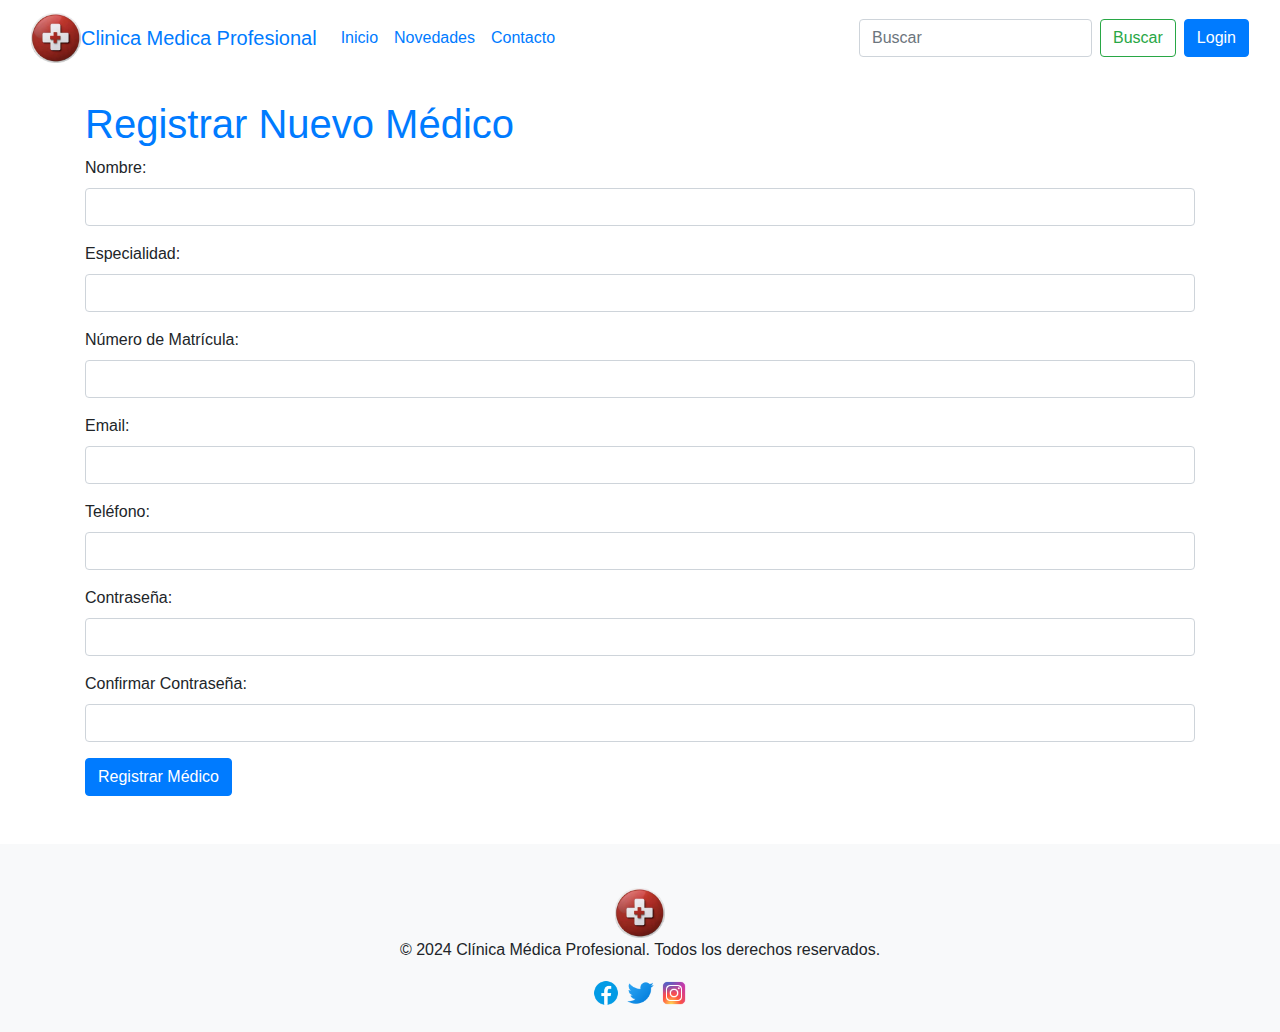
<file: Proyecto CMP/Proyecto CMP/registromedico.html>
<!DOCTYPE html>
<html lang="es">
<head>
    <meta charset="UTF-8">
    <meta name="viewport" content="width=device-width, initial-scale=1.0">
    <title>Registrar Médico - CMP</title>
    <link rel="shortcut icon" href="./assets/logo2.png" type="image/x-icon">
    <link rel="stylesheet" href="css/styles.css">
    <link rel="stylesheet" href="https://stackpath.bootstrapcdn.com/bootstrap/4.5.2/css/bootstrap.min.css">
</head>
<body>
    <header>
        <nav class="navbar navbar-expand-lg bg-body-tertiary">
            <div class="container-fluid">
              <a class="navbar-brand d-flex align-items-center gap-2" href="#"><img class="logo" src="./assets/logo2.png" alt="logo" /><span class="fw-bold">Clinica Medica Profesional</span>
              </a>
            <button class="navbar-toggler" type="button" data-toggle="collapse" data-target="#navbarNav" aria-controls="navbarNav" aria-expanded="false" aria-label="Toggle navigation">
                <span class="navbar-toggler-icon"></span>
            </button>
            <div class="collapse navbar-collapse" id="navbarNav">
                <ul class="navbar-nav mr-auto">
                    <li class="nav-item"><a class="nav-link" href="index.html">Inicio</a></li>
                    <li class="nav-item"><a class="nav-link" href="novedades.html">Novedades</a></li>
                    <li class="nav-item"><a class="nav-link" href="contacto.html">Contacto</a></li>
                </ul>
                <form class="form-inline my-2 my-lg-0">
                    <input class="form-control mr-sm-2" type="search" placeholder="Buscar" aria-label="Buscar">
                    <button class="btn btn-outline-success my-2 my-sm-0" type="submit">Buscar</button>
                </form>
                <a href="login.html" class="btn btn-primary ml-2">Login</a>
            </div>
        </nav>
    </header>
    
    <main class="container mt-4">
        <h1>Registrar Nuevo Médico</h1>
        <form id="form-register-medico">
            <div class="form-group">
                <label for="nombre">Nombre:</label>
                <input type="text" id="nombre" name="nombre" class="form-control" required>
            </div>
            <div class="form-group">
                <label for="especialidad">Especialidad:</label>
                <input type="text" id="especialidad" name="especialidad" class="form-control" required>
            </div>
            <div class="form-group">
                <label for="matricula">Número de Matrícula:</label>
                <input type="text" id="matricula" name="matricula" class="form-control" required>
            </div>
            <div class="form-group">
                <label for="email">Email:</label>
                <input type="email" id="email" name="email" class="form-control" required>
            </div>
            <div class="form-group">
                <label for="telefono">Teléfono:</label>
                <input type="text" id="telefono" name="telefono" class="form-control" required>
            </div>
            <div class="form-group">
                <label for="password">Contraseña:</label>
                <input type="password" id="password" name="password" class="form-control" required>
            </div>
            <div class="form-group">
                <label for="confirm-password">Confirmar Contraseña:</label>
                <input type="password" id="confirm-password" name="confirm-password" class="form-control" required>
            </div>
            <button type="submit" class="btn btn-primary">Registrar Médico</button>
        </form>
    </main>
    <footer class="bg-light py-4 mt-5">
        <div class="container text-center">
            <img src="./assets/logo2.png" alt="Logo CMP" width="50">
            <p>&copy; 2024 Clínica Médica Profesional. Todos los derechos reservados.</p>
            <div>
                <a href="#"><img src="./assets/facebook.png" alt="Facebook" width="30"></a>
                <a href="#"><img src="./assets/twitter.png" alt="Twitter" width="30"></a>
                <a href="#"><img src="./assets/instagram.png" alt="Instagram" width="30"></a>
            </div>
        </div>
    </footer>
    <script src="./js/registro_medico.js"></script>
</body>
</html>
</file>
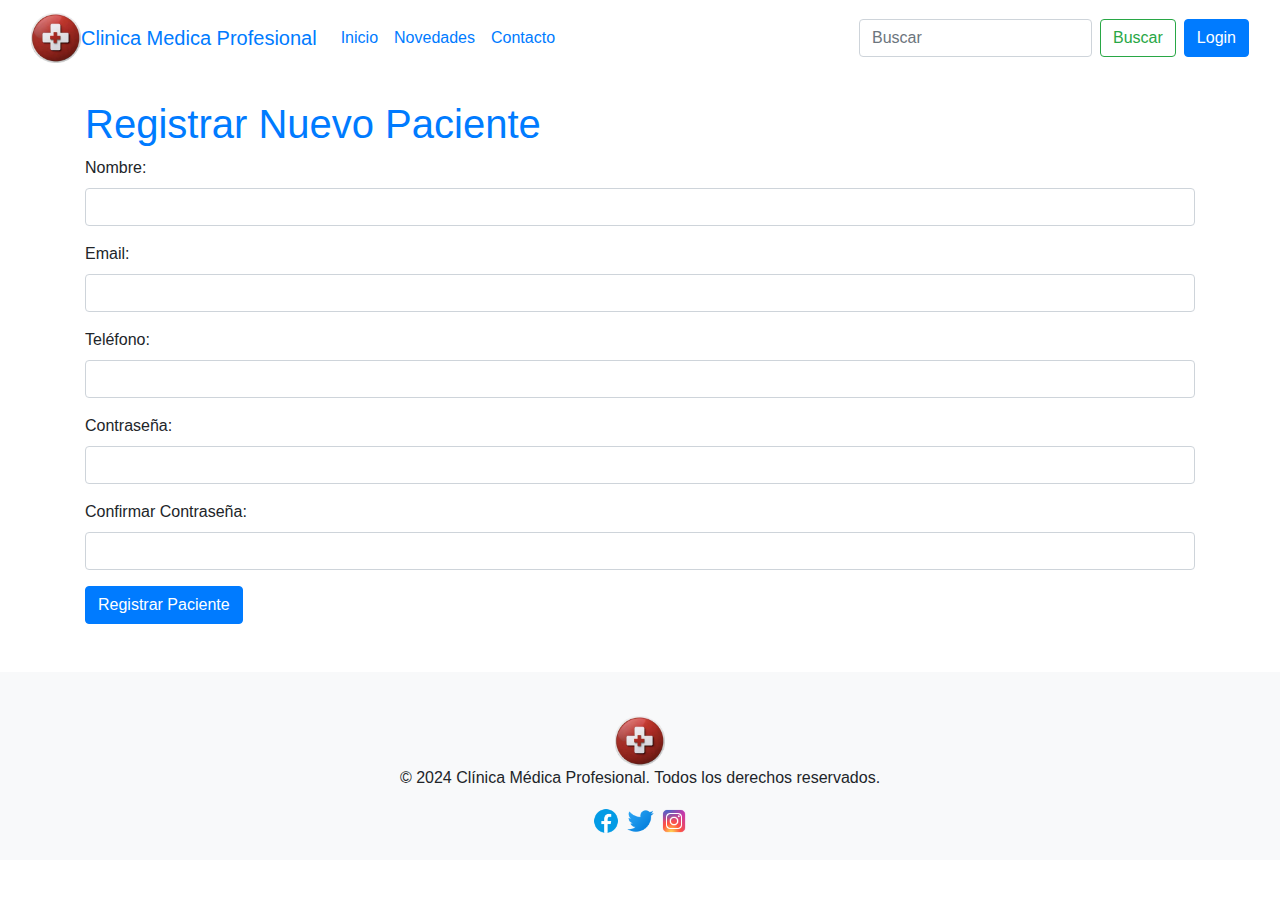
<file: Proyecto CMP/Proyecto CMP/registropaciente.html>
<!DOCTYPE html>
<html lang="es">
<head>
    <meta charset="UTF-8">
    <meta name="viewport" content="width=device-width, initial-scale=1.0">
    <title>Registrar Paciente - CMP</title>
    <link rel="shortcut icon" href="./assets/logo2.png" type="image/x-icon">
    <link rel="stylesheet" href="css/styles.css">
    <link rel="stylesheet" href="https://stackpath.bootstrapcdn.com/bootstrap/4.5.2/css/bootstrap.min.css">
</head>
<body>
    <header>
        <nav class="navbar navbar-expand-lg bg-body-tertiary">
            <div class="container-fluid">
              <a class="navbar-brand d-flex align-items-center gap-2" href="#"><img class="logo" src="./assets/logo2.png" alt="logo" /><span class="fw-bold">Clinica Medica Profesional</span>
              </a>
            <button class="navbar-toggler" type="button" data-toggle="collapse" data-target="#navbarNav" aria-controls="navbarNav" aria-expanded="false" aria-label="Toggle navigation">
                <span class="navbar-toggler-icon"></span>
            </button>
            <div class="collapse navbar-collapse" id="navbarNav">
                <ul class="navbar-nav mr-auto">
                    <li class="nav-item"><a class="nav-link" href="index.html">Inicio</a></li>
                    <li class="nav-item"><a class="nav-link" href="novedades.html">Novedades</a></li>
                    <li class="nav-item"><a class="nav-link" href="contacto.html">Contacto</a></li> 
                </ul>
                <form class="form-inline my-2 my-lg-0">
                    <input class="form-control mr-sm-2" type="search" placeholder="Buscar" aria-label="Buscar">
                    <button class="btn btn-outline-success my-2 my-sm-0" type="submit">Buscar</button>
                </form>
                <a href="login.html" class="btn btn-primary ml-2">Login</a>
            </div>
        </nav>
    </header> 
    <main class="container mt-4">
        <h1>Registrar Nuevo Paciente</h1>
        <form id="form-register-paciente">
            <div class="form-group">
                <label for="nombre">Nombre:</label>
                <input type="text" id="nombre" name="nombre" class="form-control" required>
            </div>
            <div class="form-group">
                <label for="email">Email:</label>
                <input type="email" id="email" name="email" class="form-control" required>
            </div>
            <div class="form-group">
                <label for="telefono">Teléfono:</label>
                <input type="text" id="telefono" name="telefono" class="form-control" required>
            </div>
            <div class="form-group">
                <label for="password">Contraseña:</label>
                <input type="password" id="password" name="password" class="form-control" required>
            </div>
            <div class="form-group">
                <label for="confirm-password">Confirmar Contraseña:</label>
                <input type="password" id="confirm-password" name="confirm-password" class="form-control" required>
            </div>
            <button type="submit" class="btn btn-primary">Registrar Paciente</button>
        </form>
    </main>
    <footer class="bg-light py-4 mt-5">
        <div class="container text-center">
            <img src="./assets/logo2.png" alt="Logo CMP" width="50">
            <p>&copy; 2024 Clínica Médica Profesional. Todos los derechos reservados.</p>
            <div>
                <a href="#"><img src="./assets/facebook.png" alt="Facebook" width="30"></a>
                <a href="#"><img src="./assets/twitter.png" alt="Twitter" width="30"></a>
                <a href="#"><img src="./assets/instagram.png" alt="Instagram" width="30"></a>
            </div>
        </div>
    </footer>
    <script src="./js/registro_paciente.js"></script>
</body>
</html>
</file>
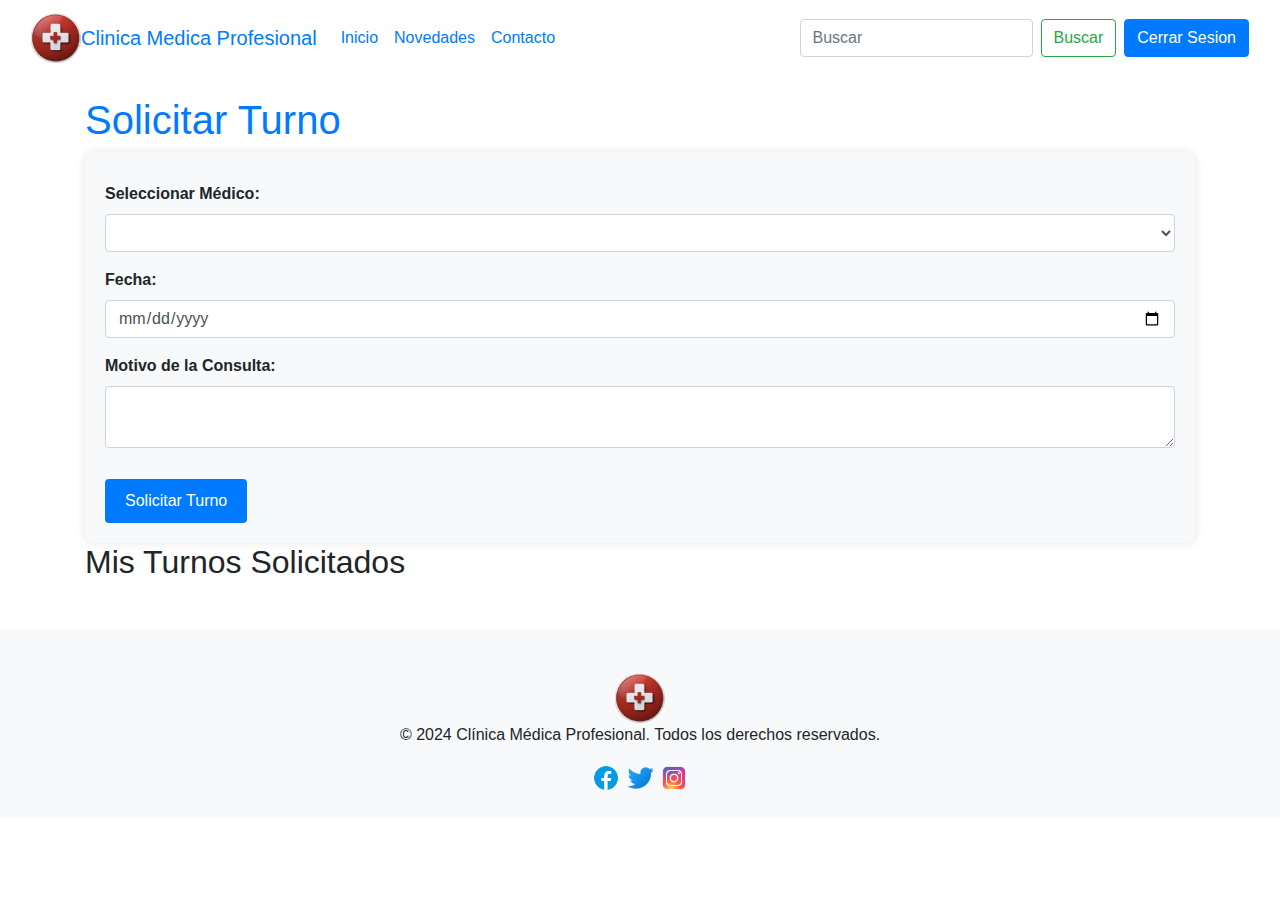
<file: Proyecto CMP/Proyecto CMP/solicitar_turnos.html>
<!DOCTYPE html>
<html lang="es">
<head>
    <meta charset="UTF-8">
    <meta name="viewport" content="width=device-width, initial-scale=1.0">
    <title>Solicitar Turno - CMP</title>
    <link rel="shortcut icon" href="./assets/logo2.png" type="image/x-icon">
    <link rel="stylesheet" href="css/styles.css">
    <link rel="stylesheet" href="https://stackpath.bootstrapcdn.com/bootstrap/4.5.2/css/bootstrap.min.css">
</head>
<body>
    <header>
        <nav class="navbar navbar-expand-lg bg-body-tertiary">
            <div class="container-fluid">
              <a class="navbar-brand d-flex align-items-center gap-2" href="#"><img class="logo" src="./assets/logo2.png" alt="logo" /><span class="fw-bold">Clinica Medica Profesional</span>
              </a>
            <button class="navbar-toggler" type="button" data-toggle="collapse" data-target="#navbarNav" aria-controls="navbarNav" aria-expanded="false" aria-label="Toggle navigation">
                <span class="navbar-toggler-icon"></span>
            </button>
            <div class="collapse navbar-collapse" id="navbarNav">
                <ul class="navbar-nav mr-auto">
                    <li class="nav-item"><a class="nav-link" href="index.html">Inicio</a></li>
                    <li class="nav-item"><a class="nav-link" href="novedades.html">Novedades</a></li>
                    <li class="nav-item"><a class="nav-link" href="contacto.html">Contacto</a></li>                
                </ul>
                <form class="form-inline my-2 my-lg-0">
                    <input class="form-control mr-sm-2" type="search" placeholder="Buscar" aria-label="Buscar">
                    <button class="btn btn-outline-success my-2 my-sm-0" type="submit">Buscar</button>
                </form>
                <a href="index.html" class="btn btn-primary ml-2">Cerrar Sesion</a>
            </div>
        </nav>
    </header>
    
    <main class="container">
        <h1>Solicitar Turno</h1>
        <form id="form-solicitar-turno">
            <div class="form-group">
                <label for="medico">Seleccionar Médico:</label>
                <select id="medico" name="medico" class="form-control" required></select>
            </div>
            <div class="form-group">
                <label for="fecha">Fecha:</label>
                <input type="date" id="fecha" name="fecha" class="form-control" required>
            </div>
            <div class="form-group">
                <label for="motivo">Motivo de la Consulta:</label>
                <textarea id="motivo" name="motivo" class="form-control" required></textarea>
            </div>
            <button type="submit" class="btn btn-primary">Solicitar Turno</button>
        </form>

        <h2>Mis Turnos Solicitados</h2>
        <div id="turnos-solicitados" class="turnos-list"></div>
    </main>
    <footer class="bg-light py-4 mt-5">
        <div class="container text-center">
            <img src="./assets/logo2.png" alt="Logo CMP" width="50">
            <p>&copy; 2024 Clínica Médica Profesional. Todos los derechos reservados.</p>
            <div>
                <a href="#"><img src="./assets/facebook.png" alt="Facebook" width="30"></a>
                <a href="#"><img src="./assets/twitter.png" alt="Twitter" width="30"></a>
                <a href="#"><img src="./assets/instagram.png" alt="Instagram" width="30"></a>
            </div>
        </div>
    </footer>
    <script src="./js/solicitar_turnos.js"></script>
</body>
</html>
</file>
<file: Proyecto CMP/Proyecto CMP/css/styles.css>
.login-container {
    width: 300px;
    margin: 0 auto;
    padding: 20px;
    background-color: #f4f4f4;
    border-radius: 10px;
    box-shadow: 0px 0px 10px rgba(0, 0, 0, 0.1);
    text-align: center;
    margin-top: 100px;
}
.navbar-brand img {
    max-height: 50px;
    width: auto;
}
.login-container h2 {
    margin-bottom: 20px;
}

.login-container label {
    display: block;
    margin-bottom: 5px;
    text-align: left;
}

.login-container input {
    width: 100%;
    padding: 10px;
    margin-bottom: 15px;
    border: 1px solid #ccc;
    border-radius: 5px;
}

.login-container button {
    width: 100%;
    padding: 10px;
    background-color: #007bff;
    border: none;
    color: white;
    border-radius: 5px;
    cursor: pointer;
}
.novedades-list {
    display: flex;
    flex-wrap: wrap;
    gap: 20px;
    justify-content: center;
}

.novedad-card {
    background-color: #f9f9f9;
    border: 1px solid #ddd;
    border-radius: 8px;
    overflow: hidden;
    width: 300px;
    box-shadow: 0px 0px 10px rgba(0, 0, 0, 0.1);
}

.novedad-card img {
    width: 100%;
    height: 200px;
    object-fit: cover;
}

.novedad-card .content {
    padding: 15px;
}

.novedad-card h3 {
    margin: 0;
    font-size: 1.2em;
}

.novedad-card p {
    font-size: 0.9em;
    color: #555;
}

.novedad-card .date {
    font-size: 0.8em;
    color: #888;
}

.novedad-card a {
    display: inline-block;
    margin-top: 10px;
    color: #007bff;
    text-decoration: none;
    font-weight: bold;
}

.novedad-card a:hover {
    text-decoration: underline;
}

.novedad-detalle {
    max-width: 800px;
    margin: 0 auto;
    padding: 20px;
    background-color: #f4f4f4;
    border-radius: 8px;
    box-shadow: 0px 0px 10px rgba(0, 0, 0, 0.1);
}

.novedad-detalle img {
    width: 100%;
    height: auto;
    border-radius: 8px;
}

.novedad-detalle h1 {
    font-size: 2em;
    margin-top: 20px;
}

.novedad-detalle p {
    font-size: 1em;
    color: #555;
}

.novedad-detalle .date {
    font-size: 0.8em;
    color: #888;
}

.container {
    margin-top: 20px;
}

h1 {
    margin-bottom: 20px;
    color: #007bff;
}

#form-solicitar-turno {
    background-color: #f8f9fa;
    padding: 20px;
    border-radius: 8px;
    box-shadow: 0 0 10px rgba(0, 0, 0, 0.1);
}

#form-solicitar-turno label {
    display: block;
    margin-top: 10px;
    font-weight: bold;
}

#form-solicitar-turno select,
#form-solicitar-turno input[type="date"],
#form-solicitar-turno textarea {
    width: 100%;
    margin-top: 5px;
    border-radius: 4px;
    border: 1px solid #ced4da;
}

#form-solicitar-turno button {
    margin-top: 15px;
    padding: 10px 20px;
    border: none;
    background-color: #007bff;
    color: white;
    border-radius: 4px;
    font-size: 16px;
    cursor: pointer;
}

#form-solicitar-turno button:hover {
    background-color: #0056b3;
}


.turnos-list {
    margin-top: 20px;
}

.turnos-list .turno {
    background-color: #f8f9fa;
    padding: 15px;
    margin-bottom: 10px;
    border-radius: 8px;
    box-shadow: 0 0 5px rgba(0, 0, 0, 0.1);
}

.turnos-list .turno h4 {
    margin-bottom: 5px;
    color: #007bff;
}

.turnos-list .turno p {
    margin-bottom: 5px;
}

/* Estilos para el footer */
footer {
    padding: 20px 0;
}

footer .text-uppercase {
    font-weight: bold;
}

footer .list-unstyled li a {
    color: #007bff;
    text-decoration: none;
}

footer .list-unstyled li a:hover {
    text-decoration: underline;
}

footer .text-dark {
    color: #343a40;
}

footer .bg-dark {
    background-color: #343a40 !important;
}

footer .text-white {
    color: #fff !important;
}

/* Estilos para el botón de cerrar sesión */
#logoutBtn {
    margin-top: 10px;
}
.btn-login {
    background-color: #007bff;
    color: white;
    border: none;
    padding: 10px 20px;
    font-size: 16px;
    cursor: pointer;
}

.btn-login:hover {
    background-color: #0056b3;
}
</file>
